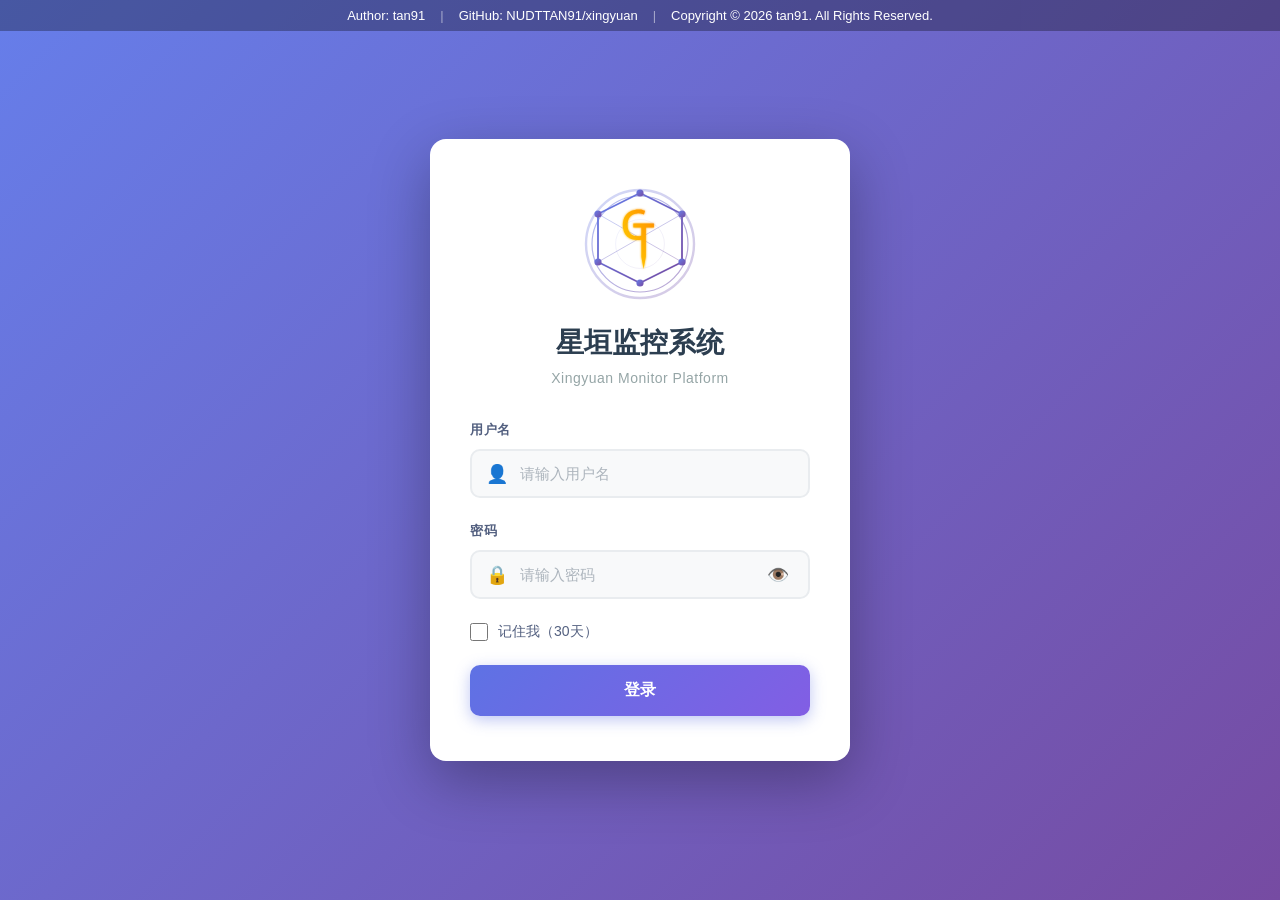
<file: static/index.html>
<!DOCTYPE html>
<!--
 * 星垣 - Linux服务器实时监控平台
 * Author: tan91
 * GitHub: https://github.com/NUDTTAN91
 * Blog: https://blog.csdn.net/ZXW_NUDT
 * Project: https://github.com/NUDTTAN91/xingyuan
-->
<html lang="zh-CN">
<head>
    <meta charset="UTF-8">
    <meta name="viewport" content="width=device-width, initial-scale=1.0">
    <meta name="author" content="tan91">
    <meta name="description" content="星垣 - Linux服务器实时监控平台">
    <title>星垣</title>
    <link rel="icon" type="image/svg+xml" href="/static/Xingyuan.svg">
    <link rel="stylesheet" href="/static/css/style.css">
    <script src="/static/js/auth.js"></script>
    <style>
        /* 导航标签样式 */
        .nav-tabs {
            display: flex;
            gap: 15px;
            margin-bottom: 25px;
            padding: 0 15px;
            justify-content: space-between;
            align-items: center;
        }

        .nav-tabs-left {
            display: flex;
            gap: 15px;
        }

        .nav-tab {
            padding: 10px 20px;
            background: #fff;
            border-radius: 8px;
            text-decoration: none;
            color: #525f7f;
            font-weight: 500;
            transition: all 0.3s ease;
            box-shadow: 0 2px 4px rgba(0, 0, 0, 0.05);
        }

        .nav-tab:hover {
            background: #5e72e4;
            color: #fff;
            box-shadow: 0 4px 8px rgba(94, 114, 228, 0.3);
        }

        .nav-tab.active {
            background: #5e72e4;
            color: #fff;
        }

        .logout-btn {
            padding: 10px 20px;
            background: #fff;
            border: 1px solid #e9ecef;
            border-radius: 8px;
            color: #f5365c;
            font-weight: 500;
            cursor: pointer;
            transition: all 0.3s ease;
            box-shadow: 0 2px 4px rgba(0, 0, 0, 0.05);
        }

        .logout-btn:hover {
            background: #f5365c;
            color: #fff;
            border-color: #f5365c;
            box-shadow: 0 4px 8px rgba(245, 54, 92, 0.3);
        }
    </style>
</head>
<body>
    <!-- 顶部信息栏 -->
    <div class="footer" style="margin-top: 0; margin-bottom: 20px; border-radius: 0;">
        <div class="footer-content">
            <div class="footer-item">
                最后更新: <span id="update-time">-</span>
            </div>
            <div class="footer-item">
                <span class="refresh-badge">● 自动刷新: 1秒</span>
            </div>
            <div class="footer-item">|</div>
            <div class="footer-item">
                Author: <a href="https://blog.csdn.net/ZXW_NUDT" target="_blank">tan91</a>
            </div>
            <div class="footer-item">|</div>
            <div class="footer-item">
                GitHub: <a href="https://github.com/NUDTTAN91/xingyuan" target="_blank">NUDTTAN91/xingyuan</a>
            </div>
            <div class="footer-item">|</div>
            <div class="footer-item">
                Copyright © 2026 tan91. All Rights Reserved.
            </div>
        </div>
    </div>

    <div class="container">
        <!-- 导航标签 -->
        <div class="nav-tabs">
            <div class="nav-tabs-left">
                <a href="/" class="nav-tab active">📊 系统监控</a>
                <a href="/static/docker-monitor.html" class="nav-tab">🐳 Docker监控</a>
                <a href="/static/history-chart.html" class="nav-tab">📈 历史图表</a>
                <a href="/static/remote-hosts.html" class="nav-tab">📡 其他主机数据</a>
            </div>
            <button class="logout-btn" onclick="logout()">🚪 登出</button>
        </div>

        <!-- 头部信息 -->
        <div class="header">
            <div class="logo">
                <div class="logo-icon"><img src="/static/Xingyuan.svg" alt="星垣" style="width: 60px; height: 60px;"></div>
                <div class="logo-text">
                    <h1>星垣</h1>
                    <p>Xingyuan Monitor Platform</p>
                </div>
            </div>
            <div class="header-stats">
                <div class="stat-item">
                    <div class="stat-label">主机名</div>
                    <div class="stat-value" id="hostname">-</div>
                </div>
                <div class="stat-item">
                    <div class="stat-label">系统版本</div>
                    <div class="stat-value" id="platform">-</div>
                </div>
                <div class="stat-item">
                    <div class="stat-label">运行时间</div>
                    <div class="stat-value" id="uptime">-</div>
                </div>
                <div class="stat-item">
                    <div class="stat-label">数据总量</div>
                    <div class="stat-value" id="db-records">-</div>
                </div>
                <div class="stat-item">
                    <div class="stat-label">数据库大小</div>
                    <div class="stat-value" id="db-size">-</div>
                </div>
                <div class="stat-item">
                    <div class="stat-label">连接状态</div>
                    <div class="stat-value">
                        <span id="connection-status" class="connection-status status-disconnected">● 连接中...</span>
                    </div>
                </div>
            </div>
        </div>

        <!-- 监控指标卡片 -->
        <div class="metrics-grid">
            <!-- CPU -->
            <div class="metric-card">
                <div class="metric-header">
                    <span class="metric-title">CPU使用率</span>
                    <div class="metric-icon cpu">🖥️</div>
                </div>
                <div class="metric-value" id="cpu-value">0.0%</div>
                <div class="metric-bar">
                    <div class="metric-bar-fill bar-cpu" id="cpu-bar" style="width: 0%"></div>
                </div>
                <div class="metric-detail">
                    <span id="cpu-cores">- 核心</span>
                    <span id="cpu-idle">-</span>
                </div>
            </div>

            <!-- 内存 -->
            <div class="metric-card">
                <div class="metric-header">
                    <span class="metric-title">内存使用率</span>
                    <div class="metric-icon memory">💾</div>
                </div>
                <div class="metric-value" id="mem-value">0.0%</div>
                <div class="metric-bar">
                    <div class="metric-bar-fill bar-memory" id="mem-bar" style="width: 0%"></div>
                </div>
                <div class="metric-detail">
                    <span id="mem-used">- / -</span>
                    <span id="mem-free">- 可用</span>
                </div>
            </div>

            <!-- 磁盘 -->
            <div class="metric-card">
                <div class="metric-header">
                    <span class="metric-title">磁盘使用率</span>
                    <div class="metric-icon disk">💿</div>
                </div>
                <div class="metric-value" id="disk-value">0.0%</div>
                <div class="metric-bar">
                    <div class="metric-bar-fill bar-disk" id="disk-bar" style="width: 0%"></div>
                </div>
                <div class="metric-detail">
                    <span id="disk-used">- / -</span>
                    <span id="disk-free">- 可用</span>
                </div>
                <div class="metric-detail" style="margin-top: 8px;">
                    <span id="disk-read">读: -</span>
                    <span id="disk-write">写: -</span>
                </div>
            </div>

            <!-- 网络 -->
            <div class="metric-card">
                <div class="metric-header">
                    <span class="metric-title">网络监控</span>
                    <div class="metric-icon network">🌐</div>
                </div>
                <div class="network-metrics">
                    <div class="network-box">
                        <div class="network-label">⬆️ 上行速度</div>
                        <div class="network-value" id="net-up">0 <span class="network-unit">KB/s</span></div>
                    </div>
                    <div class="network-box">
                        <div class="network-label">⬇️ 下行速度</div>
                        <div class="network-value" id="net-down">0 <span class="network-unit">KB/s</span></div>
                    </div>
                </div>
                <div class="metric-detail" style="margin-top: 12px; border-top: 1px solid #f0f0f0; padding-top: 10px;">
                    <span id="net-sent-total" style="color: #5e72e4; font-weight: 600;">↑ 上行流量: -</span>
                    <span id="net-recv-total" style="color: #2dce89; font-weight: 600;">↓ 下行流量: -</span>
                </div>
            </div>
        </div>

        <!-- 进程监控表格 -->
        <div class="content-section">
            <div class="section-header">
                <div>
                    <div class="section-title">进程监控 - TOP 10</div>
                    <div class="section-subtitle">按 CPU 使用率排序</div>
                </div>
            </div>
            <table class="process-table">
                <thead>
                    <tr>
                        <th>进程名称</th>
                        <th>PID</th>
                        <th>CPU 使用率</th>
                        <th>内存使用率</th>
                        <th>内存占用</th>
                        <th>运行状态</th>
                    </tr>
                </thead>
                <tbody id="process-table">
                    <tr>
                        <td colspan="6" style="text-align: center; color: #95a5a6;">正在加载数据...</td>
                    </tr>
                </tbody>
            </table>
        </div>

    </div>

    <!-- JavaScript -->
    <script src="/static/js/monitor.js?v=20251230v3"></script>
</body>
</html>
</file>
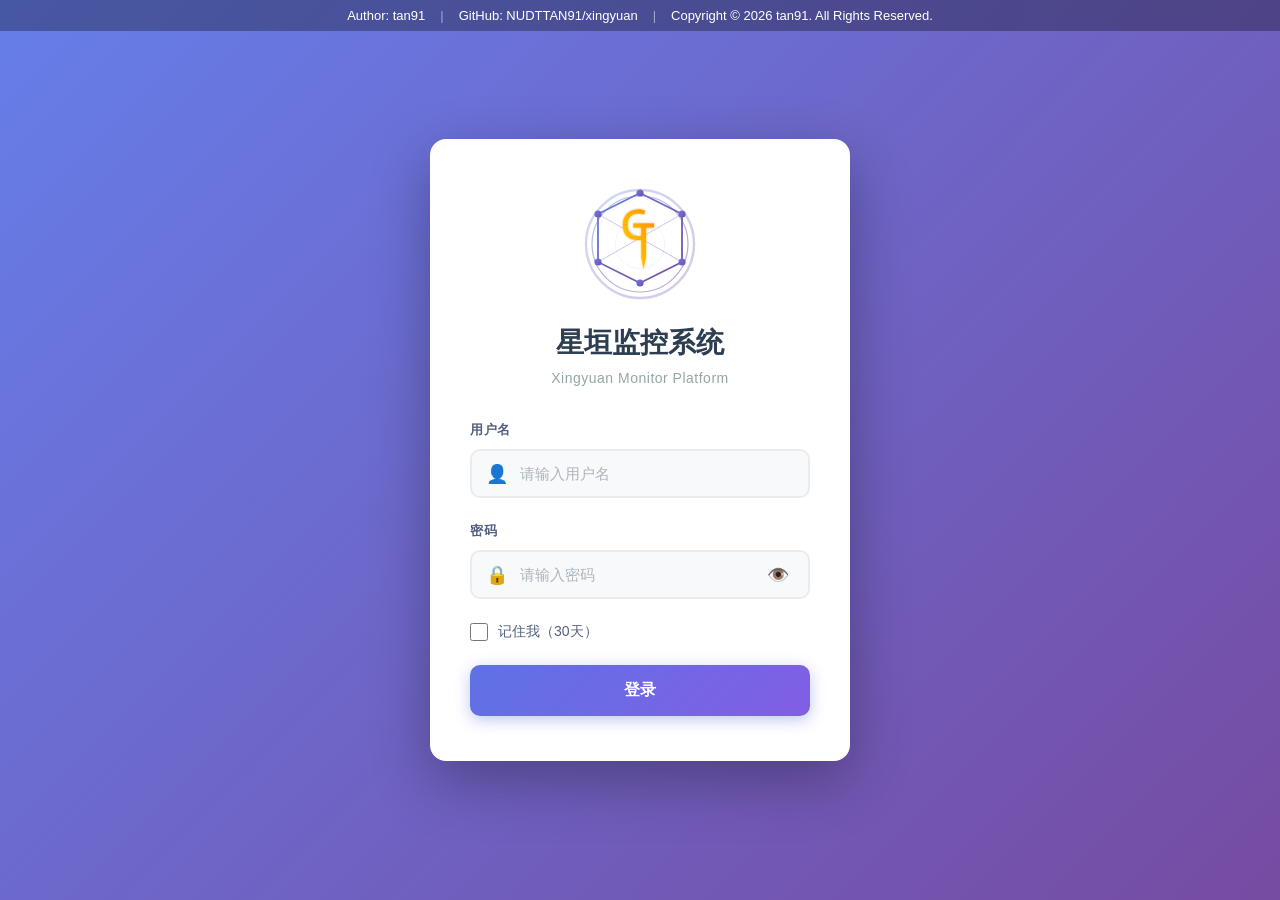
<file: static/docker-monitor.html>
<!DOCTYPE html>
<!--
 * 星垣 - Docker监控页面
 * Author: tan91
 * GitHub: https://github.com/NUDTTAN91
 * Blog: https://blog.csdn.net/ZXW_NUDT
 * Project: https://github.com/NUDTTAN91/xingyuan
-->
<html lang="zh-CN">
<head>
    <meta charset="UTF-8">
    <meta name="viewport" content="width=device-width, initial-scale=1.0">
    <meta name="author" content="tan91">
    <meta name="description" content="星垣 - Docker容器与镜像监控">
    <title>星垣 - Docker监控</title>
    <link rel="icon" type="image/svg+xml" href="/static/Xingyuan.svg">
    <link rel="stylesheet" href="/static/css/style.css?v=20251207v3">
    <link rel="stylesheet" href="/static/css/docker-monitor.css?v=20251207v3">
    <script src="/static/js/auth.js"></script>
    <style>
        /* 导航标签样式 */
        .nav-tabs {
            display: flex;
            gap: 15px;
            margin-bottom: 25px;
            padding: 0 15px;
            justify-content: space-between;
            align-items: center;
        }

        .nav-tabs-left {
            display: flex;
            gap: 15px;
        }

        .nav-tab {
            padding: 10px 20px;
            background: #fff;
            border-radius: 8px;
            text-decoration: none;
            color: #525f7f;
            font-weight: 500;
            transition: all 0.3s ease;
            box-shadow: 0 2px 4px rgba(0, 0, 0, 0.05);
        }

        .nav-tab:hover {
            background: #5e72e4;
            color: #fff;
            box-shadow: 0 4px 8px rgba(94, 114, 228, 0.3);
        }

        .nav-tab.active {
            background: #5e72e4;
            color: #fff;
        }

        .logout-btn {
            padding: 10px 20px;
            background: #fff;
            border: 1px solid #e9ecef;
            border-radius: 8px;
            color: #f5365c;
            font-weight: 500;
            cursor: pointer;
            transition: all 0.3s ease;
            box-shadow: 0 2px 4px rgba(0, 0, 0, 0.05);
        }

        .logout-btn:hover {
            background: #f5365c;
            color: #fff;
            border-color: #f5365c;
            box-shadow: 0 4px 8px rgba(245, 54, 92, 0.3);
        }
    </style>
</head>
<body>
    <!-- 顶部信息栏 -->
    <div class="footer" style="margin-top: 0; margin-bottom: 20px; border-radius: 0;">
        <div class="footer-content">
            <div class="footer-item">
                <span class="refresh-badge" id="auto-refresh-status">● 自动刷新: 1秒</span>
            </div>
            <div class="footer-item">|</div>
            <div class="footer-item">
                Author: <a href="https://blog.csdn.net/ZXW_NUDT" target="_blank">tan91</a>
            </div>
            <div class="footer-item">|</div>
            <div class="footer-item">
                GitHub: <a href="https://github.com/NUDTTAN91/xingyuan" target="_blank">NUDTTAN91/xingyuan</a>
            </div>
            <div class="footer-item">|</div>
            <div class="footer-item">
                Copyright © 2026 tan91. All Rights Reserved.
            </div>
        </div>
    </div>

    <div class="container">
        <!-- 导航标签 -->
        <div class="nav-tabs">
            <div class="nav-tabs-left">
                <a href="/" class="nav-tab">📊 系统监控</a>
                <a href="/static/docker-monitor.html" class="nav-tab active">🐳 Docker监控</a>
                <a href="/static/history-chart.html" class="nav-tab">📈 历史图表</a>
                <a href="/static/remote-hosts.html" class="nav-tab">📡 其他主机数据</a>
            </div>
            <button class="logout-btn" onclick="logout()">🚪 登出</button>
        </div>

        <!-- 头部信息 -->
        <div class="header">
            <div class="logo">
                <div class="logo-icon"><img src="/static/Xingyuan.svg" alt="星垣" style="width: 60px; height: 60px;"></div>
                <div class="logo-text">
                    <h1>星垣 - Docker监控</h1>
                    <p>Docker Container & Image Monitor</p>
                </div>
            </div>
            <div class="header-stats">
                <div class="stat-item">
                    <div class="stat-label">容器总数</div>
                    <div class="stat-value" id="container-count">-</div>
                </div>
                <div class="stat-item">
                    <div class="stat-label">运行中</div>
                    <div class="stat-value" id="running-count" style="color: #2dce89;">-</div>
                </div>
                <div class="stat-item">
                    <div class="stat-label">镜像总数</div>
                    <div class="stat-value" id="image-count">-</div>
                </div>
                <div class="stat-item">
                    <div class="stat-label">连接状态</div>
                    <div class="stat-value">
                        <span id="connection-status" class="connection-status status-disconnected">● 连接中...</span>
                    </div>
                </div>
            </div>
        </div>

        <!-- 控制栏 -->
        <div class="control-bar">
            <div class="control-left">
                <button class="refresh-btn" onclick="manualRefresh()">
                    <span>🔄</span>
                    <span>手动刷新</span>
                </button>
                <div class="auto-refresh-control">
                    <label class="auto-refresh-label">刷新间隔:</label>
                    <div class="refresh-input-group">
                        <input type="number" class="refresh-input" id="refresh-interval-input" value="1" min="0" step="1" onchange="updateRefreshIntervalFromInput()">
                        <select class="refresh-unit-select" id="refresh-unit" onchange="updateRefreshIntervalFromInput()">
                            <option value="1" selected>秒</option>
                            <option value="60">分钟</option>
                            <option value="3600">小时</option>
                        </select>
                    </div>
                    <div class="preset-buttons">
                        <button class="preset-btn" onclick="setRefreshInterval(5, 1)">5秒</button>
                        <button class="preset-btn" onclick="setRefreshInterval(10, 1)">10秒</button>
                        <button class="preset-btn" onclick="setRefreshInterval(30, 1)">30秒</button>
                        <button class="preset-btn" onclick="setRefreshInterval(1, 60)">1分钟</button>
                        <button class="preset-btn" onclick="setRefreshInterval(5, 60)">5分钟</button>
                        <button class="preset-btn" onclick="setRefreshInterval(0, 1)">关闭</button>
                    </div>
                </div>
            </div>
            <div class="update-time">
                最后更新: <span id="update-time">-</span>
            </div>
        </div>

        <!-- Docker容器列表 -->
        <div class="table-wrapper">
            <div class="table-header">
                <div class="table-title">
                    📦 Docker监控
                </div>
                <div class="view-switch">
                    <button class="switch-btn active" onclick="switchView('container')">容器列表</button>
                    <button class="switch-btn" onclick="switchView('image')">镜像列表</button>
                </div>
            </div>
            
            <!-- 容器列表视图 -->
            <div id="container-view" class="table-view active">
                <div style="margin-bottom: 15px; color: #8898aa; font-size: 14px;">
                    当前显示: <span id="container-list-count">0</span> 个容器
                </div>
                <table class="docker-table container-table">
                    <thead>
                        <tr>
                            <th>容器ID</th>
                            <th>镜像</th>
                            <th>容器名称</th>
                            <th>状态</th>
                            <th>端口映射</th>
                            <th>创建时间</th>
                            <th>操作</th>
                        </tr>
                    </thead>
                    <tbody id="container-table">
                        <tr>
                            <td colspan="7" style="text-align: center; color: #95a5a6;">正在加载数据...</td>
                        </tr>
                    </tbody>
                </table>
            </div>

            <!-- 镜像列表视图 -->
            <div id="image-view" class="table-view">
                <div style="margin-bottom: 15px; color: #8898aa; font-size: 14px;">
                    当前显示: <span id="image-list-count">0</span> 个镜像
                </div>
                <table class="docker-table image-table">
                    <thead>
                        <tr>
                            <th>仓库名称</th>
                            <th>标签</th>
                            <th>镜像ID</th>
                            <th>大小</th>
                            <th>创建时间</th>
                        </tr>
                    </thead>
                    <tbody id="image-table">
                        <tr>
                            <td colspan="5" style="text-align: center; color: #95a5a6;">正在加载数据...</td>
                        </tr>
                    </tbody>
                </table>
            </div>
        </div>
    </div>

    <!-- Docker监控脚本 -->
    <script src="/static/js/docker-monitor.js?v=20251207v3"></script>
</body>
</html>
</file>
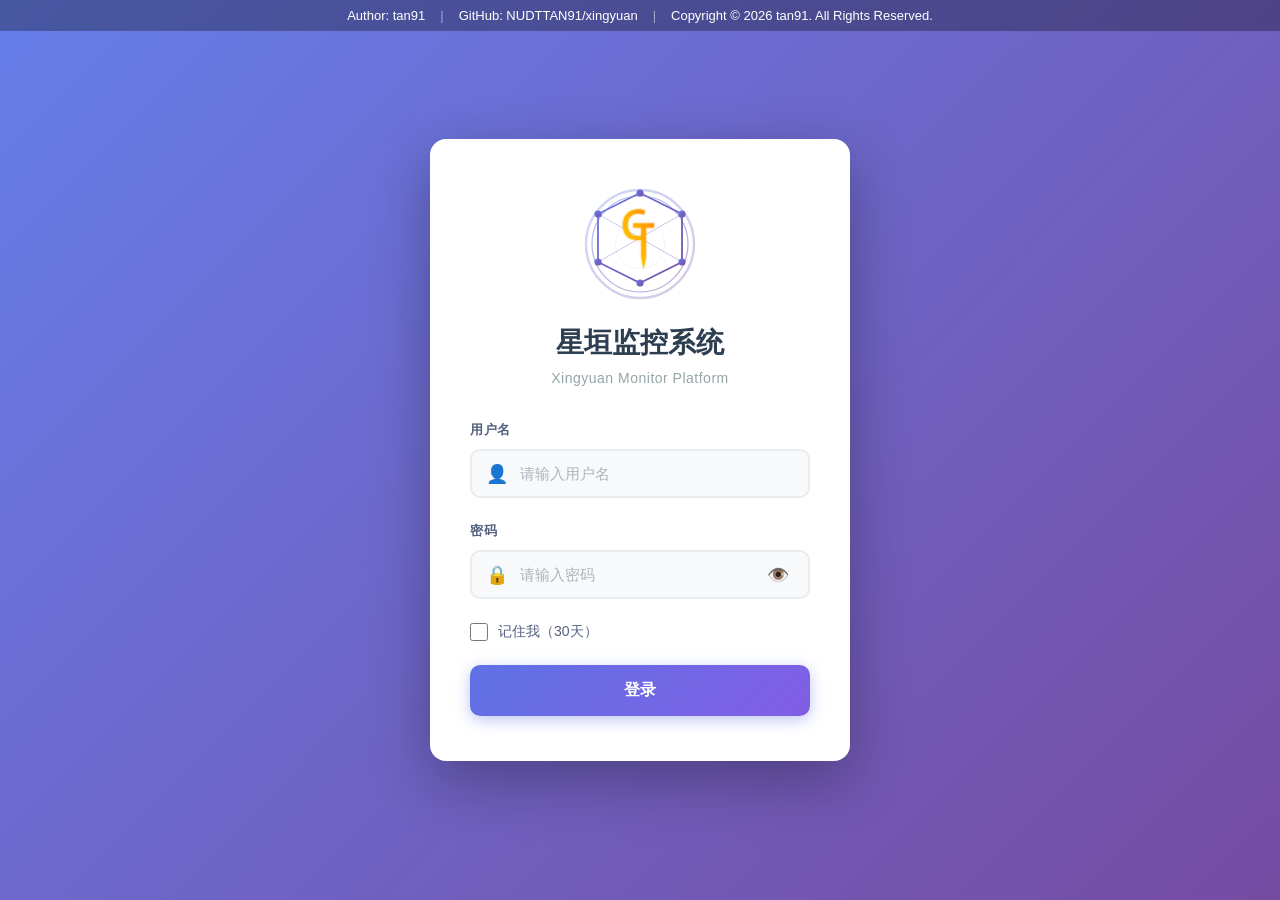
<file: static/history-chart.html>
<!DOCTYPE html>
<!--
 * 星垣 - 历史数据图表
 * Author: tan91
 * GitHub: https://github.com/NUDTTAN91
 * Blog: https://blog.csdn.net/ZXW_NUDT
 * Project: https://github.com/NUDTTAN91/xingyuan
-->
<html lang="zh-CN">
<head>
    <meta charset="UTF-8">
    <meta name="viewport" content="width=device-width, initial-scale=1.0">
    <meta name="author" content="tan91">
    <meta name="description" content="星垣 - 历史数据图表">
    <title>历史数据图表 - 星垣</title>
    <link rel="icon" type="image/svg+xml" href="/static/Xingyuan.svg">
    <link rel="stylesheet" href="/static/css/style.css">
    <link rel="stylesheet" href="/static/css/history-chart.css">
    <script src="/static/js/auth.js"></script>
    <style>
        /* 导航标签样式 */
        .nav-tabs {
            display: flex;
            gap: 15px;
            margin-bottom: 25px;
            padding: 0 15px;
            justify-content: space-between;
            align-items: center;
        }

        .nav-tabs-left {
            display: flex;
            gap: 15px;
        }

        .nav-tab {
            padding: 10px 20px;
            background: #fff;
            border-radius: 8px;
            text-decoration: none;
            color: #525f7f;
            font-weight: 500;
            transition: all 0.3s ease;
            box-shadow: 0 2px 4px rgba(0, 0, 0, 0.05);
        }

        .nav-tab:hover {
            background: #5e72e4;
            color: #fff;
            box-shadow: 0 4px 8px rgba(94, 114, 228, 0.3);
        }

        .nav-tab.active {
            background: #5e72e4;
            color: #fff;
        }

        .logout-btn {
            padding: 10px 20px;
            background: #fff;
            border: 1px solid #e9ecef;
            border-radius: 8px;
            color: #f5365c;
            font-weight: 500;
            cursor: pointer;
            transition: all 0.3s ease;
            box-shadow: 0 2px 4px rgba(0, 0, 0, 0.05);
        }

        .logout-btn:hover {
            background: #f5365c;
            color: #fff;
            border-color: #f5365c;
            box-shadow: 0 4px 8px rgba(245, 54, 92, 0.3);
        }
    </style>
</head>
<body>
    <!-- 顶部信息栏 -->
    <div class="footer" style="margin-top: 0; margin-bottom: 20px; border-radius: 0;">
        <div class="footer-content">
            <div class="footer-item">
                Author: <a href="https://blog.csdn.net/ZXW_NUDT" target="_blank">tan91</a>
            </div>
            <div class="footer-item">|</div>
            <div class="footer-item">
                GitHub: <a href="https://github.com/NUDTTAN91/xingyuan" target="_blank">NUDTTAN91/xingyuan</a>
            </div>
            <div class="footer-item">|</div>
            <div class="footer-item">
                Copyright © 2026 tan91. All Rights Reserved.
            </div>
        </div>
    </div>

    <div class="container">
        <!-- 导航标签 -->
        <div class="nav-tabs">
            <div class="nav-tabs-left">
                <a href="/" class="nav-tab">📊 系统监控</a>
                <a href="/static/docker-monitor.html" class="nav-tab">🐳 Docker监控</a>
                <a href="/static/history-chart.html" class="nav-tab active">📈 历史图表</a>
                <a href="/static/remote-hosts.html" class="nav-tab">📡 其他主机数据</a>
            </div>
            <button class="logout-btn" onclick="logout()">🚪 登出</button>
        </div>

        <!-- 头部信息 -->
        <div class="header">
            <div class="logo">
                <div class="logo-icon"><img src="/static/Xingyuan.svg" alt="星垣" style="width: 60px; height: 60px;"></div>
                <div class="logo-text">
                    <h1>星垣 - 历史数据图表</h1>
                    <p>Historical Data Chart</p>
                </div>
            </div>
            <div class="header-stats">
                <div class="stat-item">
                    <div class="stat-label">数据源</div>
                    <div class="stat-value">SQLite</div>
                </div>
                <div class="stat-item">
                    <div class="stat-label">采集频率</div>
                    <div class="stat-value">1秒</div>
                </div>
                <div class="stat-item">
                    <div class="stat-label">监控指标</div>
                    <div class="stat-value">CPU · 内存 · 磁盘 · 网络</div>
                </div>
            </div>
        </div>

        <!-- CPU使用率图表 -->
        <div id="cpu-chart-section" class="chart-section">
            <div class="chart-header">
                <div>
                    <div class="chart-title">💻 CPU使用率趋势图</div>
                    <div class="chart-subtitle">实时监控CPU使用率变化趋势（每秒自动更新）</div>
                </div>
            </div>
            
            <!-- CPU时间选择控制面板 -->
            <div class="time-control">
                <div class="control-row">
                    <span class="control-label">时间范围</span>
                    <input type="datetime-local" class="time-input" id="cpu-start-time">
                    <span style="color: #8898aa;">至</span>
                    <input type="datetime-local" class="time-input" id="cpu-end-time">
                    <button class="query-btn" onclick="cpuManualQuery()">查询</button>
                </div>
                <div class="control-row">
                    <span class="control-label">快捷选择</span>
                    <div class="quick-time-btns">
                        <button class="quick-time-btn active" onclick="cpuSelectQuickTime(1)">1分钟</button>
                        <button class="quick-time-btn" onclick="cpuSelectQuickTime(5)">5分钟</button>
                        <button class="quick-time-btn" onclick="cpuSelectQuickTime(15)">15分钟</button>
                        <button class="quick-time-btn" onclick="cpuSelectQuickTime(30)">30分钟</button>
                        <button class="quick-time-btn" onclick="cpuSelectQuickTime(60)">1小时</button>
                        <button class="quick-time-btn" onclick="cpuSelectQuickTime(180)">3小时</button>
                        <button class="quick-time-btn" onclick="cpuSelectQuickTime(360)">6小时</button>
                        <button class="quick-time-btn" onclick="cpuSelectQuickTime(1440)">24小时</button>
                    </div>
                </div>
            </div>

            <!-- 加载提示 -->
            <div id="cpu-loading" class="loading">正在加载数据...</div>

            <!-- 错误提示 -->
            <div id="cpu-error" class="error-msg" style="display: none;"></div>

            <!-- CPU图表容器 -->
            <div id="cpu-chart-container" style="display: none;">
                <div class="chart-container">
                    <canvas id="cpu-chart"></canvas>
                </div>
                <div class="chart-info">
                    <span>数据总量: <strong id="cpu-data-count">-</strong></span>
                    <span style="margin-left: 20px;">最后更新: <strong id="cpu-update-time">-</strong></span>
                </div>
            </div>
        </div>

        <!-- 内存使用率图表 -->
        <div id="memory-chart-section" class="chart-section">
            <div class="chart-header">
                <div>
                    <div class="chart-title">🧠 内存使用率趋势图</div>
                    <div class="chart-subtitle">实时监控内存使用率变化趋势（每秒自动更新）</div>
                </div>
            </div>
            
            <!-- 内存时间选择控制面板 -->
            <div class="time-control">
                <div class="control-row">
                    <span class="control-label">时间范围</span>
                    <input type="datetime-local" class="time-input" id="memory-start-time">
                    <span style="color: #8898aa;">至</span>
                    <input type="datetime-local" class="time-input" id="memory-end-time">
                    <button class="query-btn" onclick="memoryManualQuery()">查询</button>
                </div>
                <div class="control-row">
                    <span class="control-label">快捷选择</span>
                    <div class="quick-time-btns">
                        <button class="quick-time-btn active" onclick="memorySelectQuickTime(1)">1分钟</button>
                        <button class="quick-time-btn" onclick="memorySelectQuickTime(5)">5分钟</button>
                        <button class="quick-time-btn" onclick="memorySelectQuickTime(15)">15分钟</button>
                        <button class="quick-time-btn" onclick="memorySelectQuickTime(30)">30分钟</button>
                        <button class="quick-time-btn" onclick="memorySelectQuickTime(60)">1小时</button>
                        <button class="quick-time-btn" onclick="memorySelectQuickTime(180)">3小时</button>
                        <button class="quick-time-btn" onclick="memorySelectQuickTime(360)">6小时</button>
                        <button class="quick-time-btn" onclick="memorySelectQuickTime(1440)">24小时</button>
                    </div>
                </div>
            </div>

            <!-- 加载提示 -->
            <div id="memory-loading" class="loading">正在加载数据...</div>

            <!-- 错误提示 -->
            <div id="memory-error" class="error-msg" style="display: none;"></div>

            <!-- 内存图表容器 -->
            <div id="memory-chart-container" style="display: none;">
                <div class="chart-container">
                    <canvas id="memory-chart"></canvas>
                </div>
                <div class="chart-info">
                    <span>数据总量: <strong id="memory-data-count">-</strong></span>
                    <span style="margin-left: 20px;">最后更新: <strong id="memory-update-time">-</strong></span>
                </div>
            </div>
        </div>

        <!-- 磁盘使用率图表 -->
        <div id="disk-chart-section" class="chart-section">
            <div class="chart-header">
                <div>
                    <div class="chart-title">💾 磁盘使用率趋势图</div>
                    <div class="chart-subtitle">实时监控磁盘使用率变化趋势（每秒自动更新）</div>
                </div>
            </div>
            
            <!-- 磁盘时间选择控制面板 -->
            <div class="time-control">
                <div class="control-row">
                    <span class="control-label">时间范围</span>
                    <input type="datetime-local" class="time-input" id="disk-start-time">
                    <span style="color: #8898aa;">至</span>
                    <input type="datetime-local" class="time-input" id="disk-end-time">
                    <button class="query-btn" onclick="diskManualQuery()">查询</button>
                </div>
                <div class="control-row">
                    <span class="control-label">快捷选择</span>
                    <div class="quick-time-btns">
                        <button class="quick-time-btn active" onclick="diskSelectQuickTime(1)">1分钟</button>
                        <button class="quick-time-btn" onclick="diskSelectQuickTime(5)">5分钟</button>
                        <button class="quick-time-btn" onclick="diskSelectQuickTime(15)">15分钟</button>
                        <button class="quick-time-btn" onclick="diskSelectQuickTime(30)">30分钟</button>
                        <button class="quick-time-btn" onclick="diskSelectQuickTime(60)">1小时</button>
                        <button class="quick-time-btn" onclick="diskSelectQuickTime(180)">3小时</button>
                        <button class="quick-time-btn" onclick="diskSelectQuickTime(360)">6小时</button>
                        <button class="quick-time-btn" onclick="diskSelectQuickTime(1440)">24小时</button>
                    </div>
                </div>
            </div>

            <!-- 加载提示 -->
            <div id="disk-loading" class="loading">正在加载数据...</div>

            <!-- 错误提示 -->
            <div id="disk-error" class="error-msg" style="display: none;"></div>

            <!-- 磁盘图表容器 -->
            <div id="disk-chart-container" style="display: none;">
                <div class="chart-container">
                    <canvas id="disk-chart"></canvas>
                </div>
                <div class="chart-info">
                    <span>数据总量: <strong id="disk-data-count">-</strong></span>
                    <span style="margin-left: 20px;">最后更新: <strong id="disk-update-time">-</strong></span>
                </div>
            </div>
        </div>

        <!-- 网络监控图表 -->
        <div id="network-chart-section" class="chart-section">
            <div class="chart-header">
                <div>
                    <div class="chart-title">🌐 网络监控趋势图</div>
                    <div class="chart-subtitle">实时监控上下行速度变化趋势（每秒自动更新）</div>
                </div>
            </div>
            
            <!-- 网络时间选择控制面板 -->
            <div class="time-control">
                <div class="control-row">
                    <span class="control-label">时间范围</span>
                    <input type="datetime-local" class="time-input" id="network-start-time">
                    <span style="color: #8898aa;">至</span>
                    <input type="datetime-local" class="time-input" id="network-end-time">
                    <button class="query-btn" onclick="networkManualQuery()">查询</button>
                </div>
                <div class="control-row">
                    <span class="control-label">快捷选择</span>
                    <div class="quick-time-btns">
                        <button class="quick-time-btn active" onclick="networkSelectQuickTime(1)">1分钟</button>
                        <button class="quick-time-btn" onclick="networkSelectQuickTime(5)">5分钟</button>
                        <button class="quick-time-btn" onclick="networkSelectQuickTime(15)">15分钟</button>
                        <button class="quick-time-btn" onclick="networkSelectQuickTime(30)">30分钟</button>
                        <button class="quick-time-btn" onclick="networkSelectQuickTime(60)">1小时</button>
                        <button class="quick-time-btn" onclick="networkSelectQuickTime(180)">3小时</button>
                        <button class="quick-time-btn" onclick="networkSelectQuickTime(360)">6小时</button>
                        <button class="quick-time-btn" onclick="networkSelectQuickTime(1440)">24小时</button>
                    </div>
                </div>
            </div>

            <!-- 加载提示 -->
            <div id="network-loading" class="loading">正在加载数据...</div>

            <!-- 错误提示 -->
            <div id="network-error" class="error-msg" style="display: none;"></div>

            <!-- 网络图表容器 -->
            <div id="network-chart-container" style="display: none;">
                <div class="chart-container">
                    <canvas id="network-chart"></canvas>
                </div>
                <div class="chart-info">
                    <span>数据总量: <strong id="network-data-count">-</strong></span>
                    <span style="margin-left: 20px;">最后更新: <strong id="network-update-time">-</strong></span>
                </div>
            </div>
        </div>

    </div>

    <!-- Chart.js 库 -->
    <script src="/static/js/chart.umd.min.js"></script>
    <!-- 历史图表脚本 -->
    <script src="/static/js/history-chart-v4.js?t=20251207v8"></script>
</body>
</html>
</file>
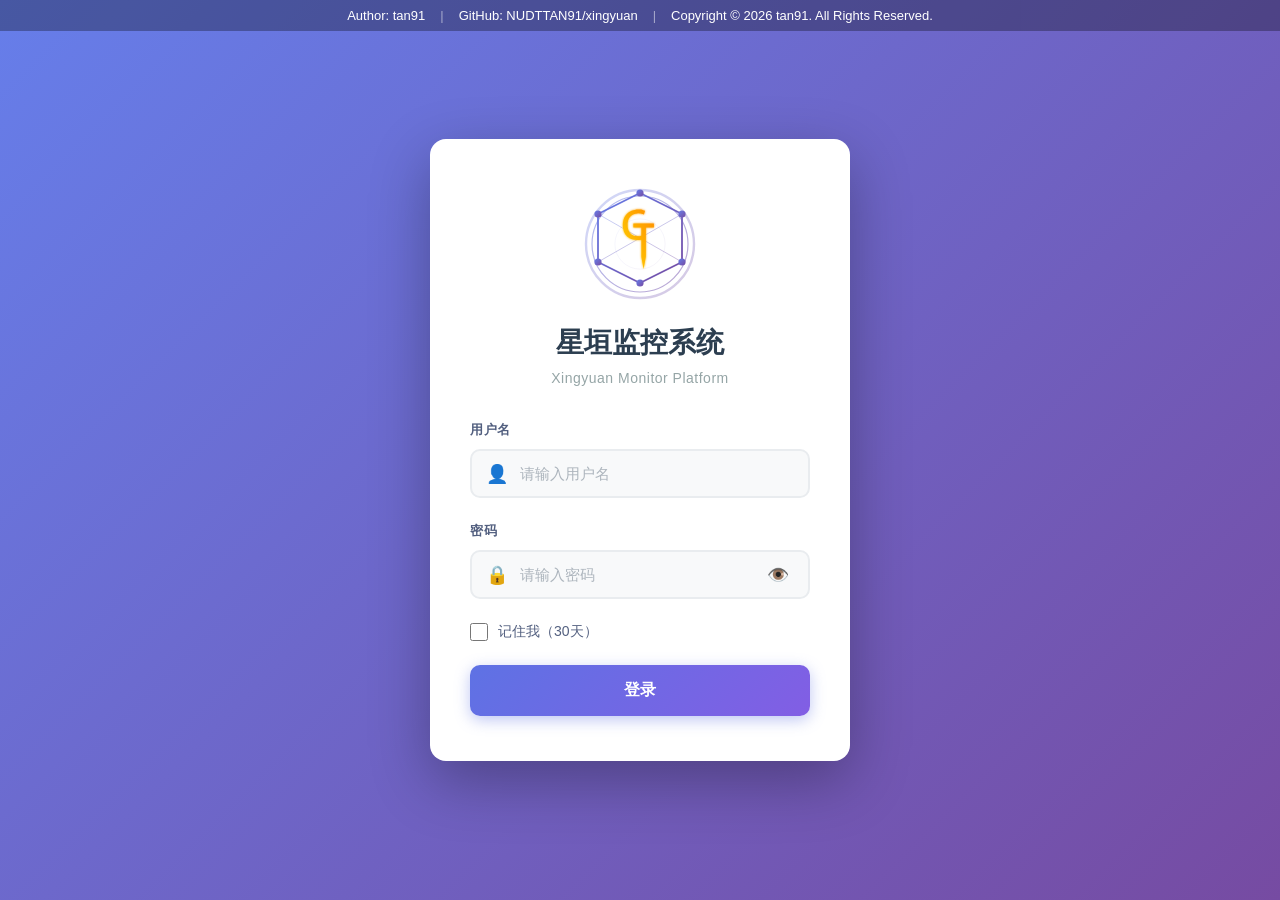
<file: static/login.html>
<!DOCTYPE html>
<!--
 * 星垣 - 登录页面
 * Author: tan91
 * GitHub: https://github.com/NUDTTAN91
 * Blog: https://blog.csdn.net/ZXW_NUDT
 * Project: https://github.com/NUDTTAN91/xingyuan
-->
<html lang="zh-CN">
<head>
    <meta charset="UTF-8">
    <meta name="viewport" content="width=device-width, initial-scale=1.0">
    <meta name="author" content="tan91">
    <meta name="description" content="星垣 - 登录">
    <title>星垣 - 登录</title>
    <link rel="icon" type="image/svg+xml" href="/static/Xingyuan.svg">
    <style>
        * {
            margin: 0;
            padding: 0;
            box-sizing: border-box;
        }

        body {
            font-family: -apple-system, BlinkMacSystemFont, 'Segoe UI', Roboto, 'PingFang SC', 'Microsoft YaHei', sans-serif;
            background: linear-gradient(135deg, #667eea 0%, #764ba2 100%);
            min-height: 100vh;
            display: flex;
            align-items: center;
            justify-content: center;
            padding: 20px;
        }

        .login-container {
            width: 100%;
            max-width: 420px;
        }

        .login-card {
            background: #fff;
            border-radius: 16px;
            padding: 45px 40px;
            box-shadow: 0 20px 60px rgba(0, 0, 0, 0.3);
            animation: slideUp 0.6s ease;
        }

        @keyframes slideUp {
            from {
                opacity: 0;
                transform: translateY(30px);
            }
            to {
                opacity: 1;
                transform: translateY(0);
            }
        }

        .login-header {
            text-align: center;
            margin-bottom: 35px;
        }

        .logo-wrapper {
            display: inline-flex;
            align-items: center;
            justify-content: center;
            width: 120px;
            height: 120px;
            background: transparent;
            border-radius: 16px;
            margin-bottom: 20px;
        }

        .logo-icon {
            font-size: 32px;
        }

        .login-title {
            font-size: 28px;
            color: #2c3e50;
            font-weight: 700;
            margin-bottom: 8px;
        }

        .login-subtitle {
            font-size: 14px;
            color: #95a5a6;
            letter-spacing: 0.5px;
        }

        .form-group {
            margin-bottom: 24px;
        }

        .form-label {
            display: block;
            font-size: 13px;
            color: #525f7f;
            font-weight: 600;
            margin-bottom: 10px;
            text-transform: uppercase;
            letter-spacing: 0.5px;
        }

        .input-wrapper {
            position: relative;
        }

        .input-icon {
            position: absolute;
            left: 16px;
            top: 50%;
            transform: translateY(-50%);
            font-size: 18px;
            color: #8898aa;
        }

        .form-input {
            width: 100%;
            padding: 14px 16px 14px 48px;
            border: 2px solid #e9ecef;
            border-radius: 10px;
            font-size: 15px;
            color: #2c3e50;
            transition: all 0.3s ease;
            background: #f8f9fa;
        }

        .form-input:focus {
            outline: none;
            border-color: #5e72e4;
            background: #fff;
            box-shadow: 0 0 0 4px rgba(94, 114, 228, 0.1);
        }

        .form-input::placeholder {
            color: #adb5bd;
        }

        .password-wrapper {
            position: relative;
        }

        .password-toggle {
            position: absolute;
            right: 16px;
            top: 50%;
            transform: translateY(-50%);
            background: none;
            border: none;
            color: #8898aa;
            cursor: pointer;
            font-size: 18px;
            padding: 5px;
            transition: color 0.3s ease;
        }

        .password-toggle:hover {
            color: #5e72e4;
        }

        .remember-wrapper {
            display: flex;
            align-items: center;
            margin-bottom: 24px;
        }

        .remember-checkbox {
            width: 18px;
            height: 18px;
            margin-right: 10px;
            cursor: pointer;
            accent-color: #5e72e4;
        }

        .remember-label {
            font-size: 14px;
            color: #525f7f;
            cursor: pointer;
            user-select: none;
        }

        .login-button {
            width: 100%;
            padding: 15px;
            background: linear-gradient(135deg, #5e72e4 0%, #825ee4 100%);
            color: #fff;
            border: none;
            border-radius: 10px;
            font-size: 16px;
            font-weight: 600;
            cursor: pointer;
            transition: all 0.3s ease;
            box-shadow: 0 4px 15px rgba(94, 114, 228, 0.4);
            position: relative;
            overflow: hidden;
        }

        .login-button:hover {
            transform: translateY(-2px);
            box-shadow: 0 6px 20px rgba(94, 114, 228, 0.5);
        }

        .login-button:active {
            transform: translateY(0);
        }

        .login-button:disabled {
            opacity: 0.6;
            cursor: not-allowed;
            transform: none;
        }

        .login-button .spinner {
            display: none;
            width: 18px;
            height: 18px;
            border: 2px solid #fff;
            border-top-color: transparent;
            border-radius: 50%;
            animation: spin 0.8s linear infinite;
            margin-right: 10px;
            vertical-align: middle;
        }

        @keyframes spin {
            to { transform: rotate(360deg); }
        }

        .login-button.loading .spinner {
            display: inline-block;
        }

        .error-message {
            display: none;
            padding: 12px 16px;
            background: #fff5f5;
            border: 1px solid #fc8181;
            border-radius: 8px;
            color: #c53030;
            font-size: 14px;
            margin-bottom: 20px;
            animation: shake 0.5s ease;
        }

        .error-message.show {
            display: block;
        }

        @keyframes shake {
            0%, 100% { transform: translateX(0); }
            10%, 30%, 50%, 70%, 90% { transform: translateX(-5px); }
            20%, 40%, 60%, 80% { transform: translateX(5px); }
        }

        .footer {
            text-align: center;
            margin-top: 25px;
            padding-top: 25px;
            border-top: 1px solid #e9ecef;
        }

        .footer-text {
            font-size: 13px;
            color: #95a5a6;
        }

        .footer-link {
            color: #5e72e4;
            text-decoration: none;
            font-weight: 500;
            transition: color 0.3s ease;
        }

        .footer-link:hover {
            color: #825ee4;
        }

        /* 响应式设计 */
        @media (max-width: 480px) {
            .login-card {
                padding: 35px 25px;
            }

            .login-title {
                font-size: 24px;
            }

            .form-input {
                padding: 12px 14px 12px 44px;
            }
        }
        /* 顶部信息栏 */
        .top-bar {
            position: fixed;
            top: 0;
            left: 0;
            right: 0;
            background: rgba(0, 0, 0, 0.3);
            color: #fff;
            padding: 8px 20px;
            font-size: 13px;
            display: flex;
            justify-content: center;
            align-items: center;
            gap: 15px;
            flex-wrap: wrap;
            z-index: 1000;
        }
        .top-bar a {
            color: #fff;
            text-decoration: none;
            font-weight: 500;
        }
        .top-bar a:hover {
            text-decoration: underline;
        }
        .top-bar-divider {
            opacity: 0.5;
        }
    </style>
</head>
<body>
    <!-- 顶部信息栏 -->
    <div class="top-bar">
        <span>Author: <a href="https://blog.csdn.net/ZXW_NUDT" target="_blank">tan91</a></span>
        <span class="top-bar-divider">|</span>
        <span>GitHub: <a href="https://github.com/NUDTTAN91/xingyuan" target="_blank">NUDTTAN91/xingyuan</a></span>
        <span class="top-bar-divider">|</span>
        <span>Copyright © 2026 tan91. All Rights Reserved.</span>
    </div>

    <div class="login-container">
        <div class="login-card">
            <!-- 头部 -->
            <div class="login-header">
                <div class="logo-wrapper">
                    <img src="/static/Xingyuan.svg" alt="星垣" style="width: 120px; height: 120px;">
                </div>
                <h1 class="login-title">星垣监控系统</h1>
                <p class="login-subtitle">Xingyuan Monitor Platform</p>
            </div>

            <!-- 错误提示 -->
            <div class="error-message" id="error-message">
                <span id="error-text">用户名或密码错误</span>
            </div>

            <!-- 登录表单 -->
            <form id="login-form" onsubmit="handleLogin(event)">
                <!-- 用户名 -->
                <div class="form-group">
                    <label class="form-label" for="username">用户名</label>
                    <div class="input-wrapper">
                        <span class="input-icon">👤</span>
                        <input 
                            type="text" 
                            id="username" 
                            name="username" 
                            class="form-input" 
                            placeholder="请输入用户名"
                            autocomplete="username"
                            required
                        >
                    </div>
                </div>

                <!-- 密码 -->
                <div class="form-group">
                    <label class="form-label" for="password">密码</label>
                    <div class="input-wrapper password-wrapper">
                        <span class="input-icon">🔒</span>
                        <input 
                            type="password" 
                            id="password" 
                            name="password" 
                            class="form-input" 
                            placeholder="请输入密码"
                            autocomplete="current-password"
                            required
                        >
                        <button type="button" class="password-toggle" onclick="togglePassword()">
                            <span id="password-icon">👁️</span>
                        </button>
                    </div>
                </div>

                <!-- 记住我 -->
                <div class="remember-wrapper">
                    <input 
                        type="checkbox" 
                        id="remember" 
                        name="remember" 
                        class="remember-checkbox"
                    >
                    <label for="remember" class="remember-label">记住我（30天）</label>
                </div>

                <!-- 登录按钮 -->
                <button type="submit" class="login-button" id="login-btn">
                    <span class="spinner"></span>
                    <span id="btn-text">登录</span>
                </button>
            </form>
        </div>
    </div>

    <script>
        // 切换密码显示/隐藏
        function togglePassword() {
            const passwordInput = document.getElementById('password');
            const passwordIcon = document.getElementById('password-icon');
            
            if (passwordInput.type === 'password') {
                passwordInput.type = 'text';
                passwordIcon.textContent = '🙈';
            } else {
                passwordInput.type = 'password';
                passwordIcon.textContent = '👁️';
            }
        }

        // 显示错误信息
        function showError(message) {
            const errorDiv = document.getElementById('error-message');
            const errorText = document.getElementById('error-text');
            errorText.textContent = message;
            errorDiv.classList.add('show');
            
            // 3秒后自动隐藏
            setTimeout(() => {
                errorDiv.classList.remove('show');
            }, 3000);
        }

        // 处理登录
        async function handleLogin(event) {
            event.preventDefault();
            
            const loginBtn = document.getElementById('login-btn');
            const btnText = document.getElementById('btn-text');
            const username = document.getElementById('username').value;
            const password = document.getElementById('password').value;
            const remember = document.getElementById('remember').checked;
            
            // 禁用按钮，显示加载状态
            loginBtn.disabled = true;
            loginBtn.classList.add('loading');
            btnText.textContent = '登录中...';
            
            try {
                // 调用登录 API
                const response = await fetch('/api/login', {
                    method: 'POST',
                    headers: {
                        'Content-Type': 'application/json'
                    },
                    body: JSON.stringify({
                        username: username,
                        password: password,
                        remember: remember
                    })
                });
                
                const data = await response.json();
                
                if (response.ok && data.success) {
                    // 登录成功
                    // 存储 Access Token
                    localStorage.setItem('access_token', data.access_token);
                    
                    // 如果有 Refresh Token，也存储（可选）
                    if (data.refresh_token) {
                        localStorage.setItem('refresh_token', data.refresh_token);
                    }
                    
                    // 跳转到首页
                    window.location.href = '/';
                } else {
                    // 登录失败
                    showError(data.message || '登录失败，请检查用户名和密码');
                    
                    // 恢复按钮状态
                    loginBtn.disabled = false;
                    loginBtn.classList.remove('loading');
                    btnText.textContent = '登录';
                }
            } catch (error) {
                console.error('登录请求失败:', error);
                showError('网络连接失败，请稍后重试');
                
                // 恢复按钮状态
                loginBtn.disabled = false;
                loginBtn.classList.remove('loading');
                btnText.textContent = '登录';
            }
        }

        // 页面加载时检查是否已登录或有自动登录信息
        window.addEventListener('load', function() {
            // 检查 URL 查询参数中是否有自动登录信息
            const urlParams = new URLSearchParams(window.location.search);
            const autoUsername = urlParams.get('auto_username');
            const autoPassword = urlParams.get('auto_password');
            const autoLogin = urlParams.get('auto_login');
            
            if (autoLogin === 'true' && autoUsername && autoPassword) {
                console.log('检测到自动登录参数，正在登录...');
                
                // 填充表单
                document.getElementById('username').value = decodeURIComponent(autoUsername);
                document.getElementById('password').value = decodeURIComponent(autoPassword);
                
                // 延迟提交，确保页面完全加载
                setTimeout(() => {
                    document.getElementById('login-form').dispatchEvent(new Event('submit'));
                }, 500);
                
                // 清除 URL 参数，避免重复登录
                window.history.replaceState({}, document.title, window.location.pathname);
                return;
            }
            
            // 检查 URL hash 中是否有 token
            const hash = window.location.hash;
            if (hash && hash.startsWith('#token=')) {
                const token = hash.substring(7);
                if (token) {
                    localStorage.setItem('access_token', token);
                    window.location.href = '/';
                    return;
                }
            }
            
            // 检查是否已有 Token
            const token = localStorage.getItem('access_token');
            if (token) {
                // 验证 Token 是否有效
                fetch('/api/verify', {
                    headers: {
                        'Authorization': 'Bearer ' + token
                    }
                })
                .then(response => {
                    if (response.ok) {
                        // Token 有效，直接跳转首页
                        window.location.href = '/';
                    }
                })
                .catch(err => {
                    console.log('Token 验证失败:', err);
                });
            }
            
            // 检查 localStorage 中是否有自动登录信息
            const currentHost = window.location.hostname;
            const currentPort = window.location.port || '80';
            const authKey = `remote_auth_${currentHost}_${currentPort}`;
            const authDataStr = localStorage.getItem(authKey);
            
            if (authDataStr) {
                try {
                    const authData = JSON.parse(authDataStr);
                    
                    // 检查是否是最近5秒内的认证信息（防止过期）
                    if (authData.autoLogin && authData.timestamp && (Date.now() - authData.timestamp < 5000)) {
                        console.log('检测到自动登录信息，正在登录...');
                        
                        // 填充表单
                        document.getElementById('username').value = authData.username;
                        document.getElementById('password').value = authData.password;
                        
                        // 删除认证信息（一次性使用）
                        localStorage.removeItem(authKey);
                        
                        // 延迟提交，确保页面完全加载
                        setTimeout(() => {
                            document.getElementById('login-form').dispatchEvent(new Event('submit'));
                        }, 500);
                    } else {
                        // 过期的认证信息，删除
                        localStorage.removeItem(authKey);
                    }
                } catch (error) {
                    console.error('解析自动登录信息失败:', error);
                    localStorage.removeItem(authKey);
                }
            }
        });
        
        // 监听远程主机代理发送的自动登录消息（备用方案）
        window.addEventListener('message', async function(event) {
            // 验证消息来源（可选）
            // if (event.origin !== window.location.origin) {
            //     return;
            // }
            
            // 检查是否为自动登录消息
            if (event.data && event.data.type === 'auto-login') {
                const { username, password } = event.data;
                
                if (!username || !password) {
                    console.error('自动登录失败：缺少用户名或密码');
                    return;
                }
                
                console.log('收到自动登录请求，正在登录...');
                
                // 填充表单
                document.getElementById('username').value = username;
                document.getElementById('password').value = password;
                
                // 稍等一下，然后自动提交
                setTimeout(() => {
                    document.getElementById('login-form').dispatchEvent(new Event('submit'));
                }, 500);
            }
        });

        // 回车键提交
        document.getElementById('password').addEventListener('keypress', function(event) {
            if (event.key === 'Enter') {
                event.preventDefault();
                document.getElementById('login-form').dispatchEvent(new Event('submit'));
            }
        });
    </script>
</body>
</html>
</file>
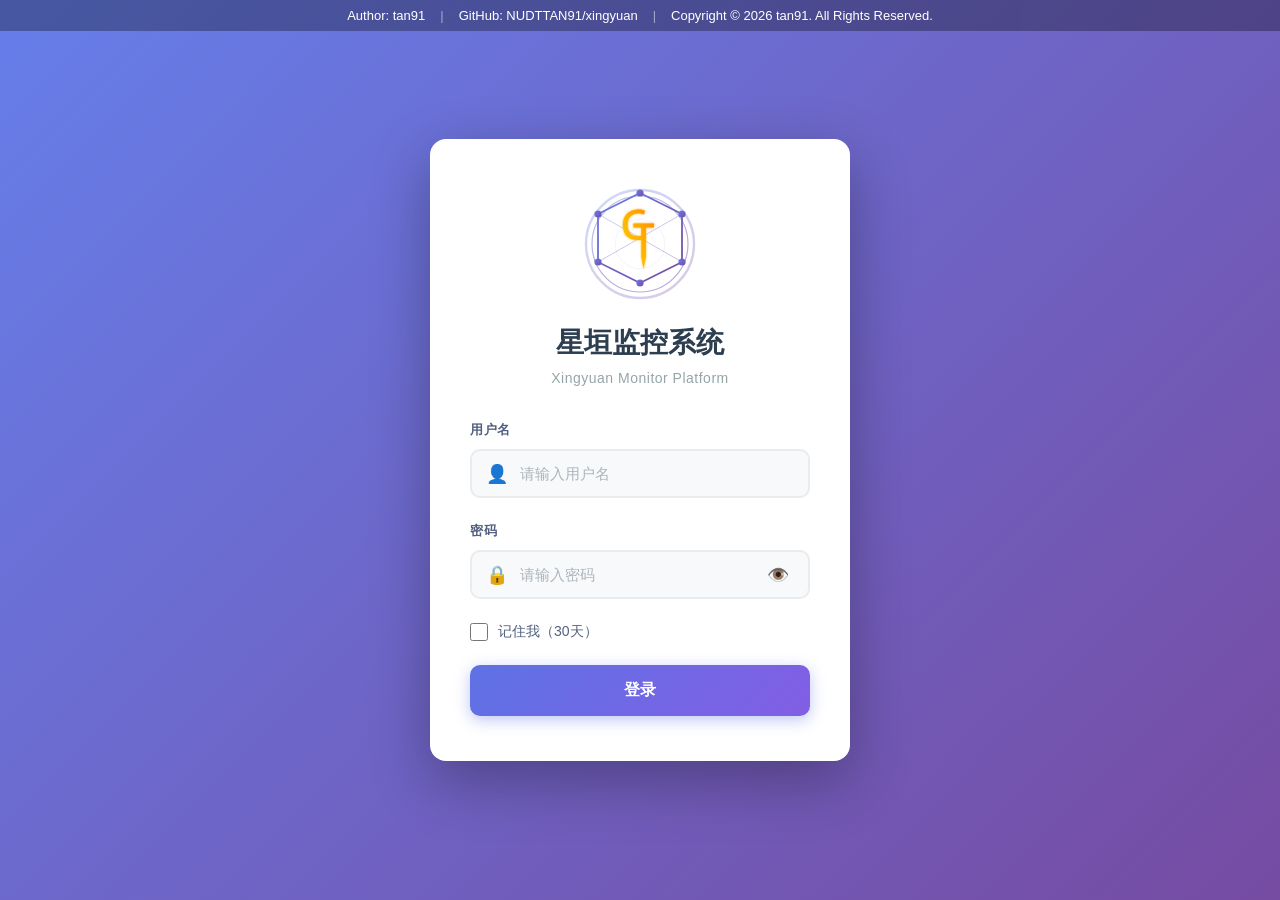
<file: static/remote-hosts.html>
<!DOCTYPE html>
<html lang="zh-CN">
<head>
    <meta charset="UTF-8">
    <meta name="viewport" content="width=device-width, initial-scale=1.0">
    <title>其他主机数据 - 星垣监控平台</title>
    <link rel="icon" type="image/svg+xml" href="/static/Xingyuan.svg">
    <link rel="stylesheet" href="/static/css/style.css">
    <script src="/static/js/auth.js"></script>
    <style>
        /* 导航标签样式 */
        .nav-tabs {
            display: flex;
            gap: 15px;
            margin-bottom: 25px;
            padding: 0 15px;
            justify-content: space-between;
            align-items: center;
        }

        .nav-tabs-left {
            display: flex;
            gap: 15px;
        }

        .nav-tab {
            padding: 10px 20px;
            background: #fff;
            border-radius: 8px;
            text-decoration: none;
            color: #525f7f;
            font-weight: 500;
            transition: all 0.3s ease;
            box-shadow: 0 2px 4px rgba(0, 0, 0, 0.05);
        }

        .nav-tab:hover {
            background: #5e72e4;
            color: #fff;
            box-shadow: 0 4px 8px rgba(94, 114, 228, 0.3);
        }

        .nav-tab.active {
            background: #5e72e4;
            color: #fff;
        }

        .logout-btn {
            padding: 10px 20px;
            background: #fff;
            border: 1px solid #e9ecef;
            border-radius: 8px;
            color: #f5365c;
            font-weight: 500;
            cursor: pointer;
            transition: all 0.3s ease;
            box-shadow: 0 2px 4px rgba(0, 0, 0, 0.05);
        }

        .logout-btn:hover {
            background: #f5365c;
            color: #fff;
            border-color: #f5365c;
            box-shadow: 0 4px 8px rgba(245, 54, 92, 0.3);
        }

        /* 主内容区域 - 左右布局 */
        .remote-container {
            display: flex;
            gap: 20px;
            height: calc(100vh - 200px);
            min-height: 600px;
        }

        /* 左侧主机列表 */
        .host-list-panel {
            width: 320px;
            background: #fff;
            border-radius: 12px;
            box-shadow: 0 2px 12px rgba(0, 0, 0, 0.08);
            display: flex;
            flex-direction: column;
            overflow: hidden;
        }

        .panel-header {
            padding: 20px;
            background: linear-gradient(135deg, #667eea 0%, #764ba2 100%);
            color: #fff;
        }

        .panel-title {
            font-size: 18px;
            font-weight: 600;
            margin-bottom: 5px;
        }

        .panel-subtitle {
            font-size: 13px;
            opacity: 0.9;
        }

        .add-host-btn {
            margin: 15px;
            padding: 12px 20px;
            background: #5e72e4;
            color: #fff;
            border: none;
            border-radius: 8px;
            font-weight: 500;
            cursor: pointer;
            transition: all 0.3s ease;
            box-shadow: 0 2px 8px rgba(94, 114, 228, 0.3);
        }

        .add-host-btn:hover {
            background: #4c63d2;
            box-shadow: 0 4px 12px rgba(94, 114, 228, 0.4);
            transform: translateY(-1px);
        }

        .host-list {
            flex: 1;
            overflow-y: auto;
            padding: 10px;
        }

        .host-item {
            padding: 15px;
            margin-bottom: 10px;
            background: #f8f9fa;
            border-radius: 8px;
            cursor: pointer;
            transition: all 0.3s ease;
            border: 2px solid transparent;
        }

        .host-item:hover {
            background: #e9ecef;
            transform: translateX(5px);
        }

        .host-item.active {
            background: linear-gradient(135deg, rgba(102, 126, 234, 0.1) 0%, rgba(118, 75, 162, 0.1) 100%);
            border-color: #5e72e4;
        }

        .host-item-header {
            display: flex;
            justify-content: space-between;
            align-items: center;
            margin-bottom: 8px;
        }

        .host-name {
            font-weight: 600;
            color: #2d3748;
            font-size: 15px;
        }

        .host-status {
            display: inline-block;
            width: 8px;
            height: 8px;
            border-radius: 50%;
            margin-right: 5px;
        }

        .host-status.online {
            background: #2dce89;
            box-shadow: 0 0 8px rgba(45, 206, 137, 0.5);
        }

        .host-status.offline {
            background: #f5365c;
        }

        .host-address {
            font-size: 13px;
            color: #8898aa;
            margin-bottom: 5px;
        }

        .host-info {
            font-size: 12px;
            color: #adb5bd;
        }

        /* 图标按钮样式 */
        .icon-btn {
            width: 24px;
            height: 24px;
            padding: 0;
            border: none;
            background: transparent;
            cursor: pointer;
            font-size: 14px;
            display: flex;
            align-items: center;
            justify-content: center;
            border-radius: 4px;
            transition: all 0.2s ease;
        }

        .icon-btn:hover {
            background: rgba(94, 114, 228, 0.1);
            transform: scale(1.1);
        }

        .icon-btn:active {
            transform: scale(0.95);
        }

        .host-actions {
            margin-top: 10px;
            display: flex;
            gap: 8px;
        }

        .host-action-btn {
            flex: 1;
            padding: 6px 12px;
            border: none;
            border-radius: 6px;
            font-size: 12px;
            cursor: pointer;
            transition: all 0.3s ease;
        }

        .btn-edit {
            background: #5e72e4;
            color: #fff;
        }

        .btn-edit:hover {
            background: #4c63d2;
        }

        .btn-delete {
            background: #f5365c;
            color: #fff;
        }

        .btn-delete:hover {
            background: #ec0c38;
        }

        /* 右侧监控数据展示区 */
        .monitor-panel {
            flex: 1;
            background: #fff;
            border-radius: 12px;
            box-shadow: 0 2px 12px rgba(0, 0, 0, 0.08);
            display: flex;
            flex-direction: column;
            overflow: hidden;
        }

        .monitor-header {
            padding: 20px;
            background: linear-gradient(135deg, #667eea 0%, #764ba2 100%);
            color: #fff;
        }

        .monitor-host-info {
            display: flex;
            justify-content: space-between;
            align-items: center;
        }

        .monitor-title {
            font-size: 20px;
            font-weight: 600;
        }

        .monitor-subtitle {
            font-size: 14px;
            opacity: 0.9;
            margin-top: 5px;
        }

        .monitor-tabs {
            display: flex;
            gap: 10px;
            padding: 15px 20px;
            background: #f8f9fa;
            border-bottom: 1px solid #e9ecef;
        }

        .monitor-tab {
            padding: 10px 20px;
            background: #fff;
            border: 1px solid #e9ecef;
            border-radius: 8px;
            cursor: pointer;
            transition: all 0.3s ease;
            font-weight: 500;
            color: #525f7f;
        }

        .monitor-tab:hover {
            background: #e9ecef;
        }

        .monitor-tab.active {
            background: #5e72e4;
            color: #fff;
            border-color: #5e72e4;
        }

        .monitor-content {
            flex: 1;
            padding: 20px;
            overflow-y: auto;
        }

        .empty-state {
            display: flex;
            flex-direction: column;
            align-items: center;
            justify-content: center;
            height: 100%;
            color: #8898aa;
        }

        .empty-icon {
            font-size: 64px;
            margin-bottom: 20px;
            opacity: 0.5;
        }

        .empty-text {
            font-size: 16px;
            font-weight: 500;
        }

        .empty-subtext {
            font-size: 14px;
            margin-top: 8px;
            opacity: 0.8;
        }

        /* 模态框样式 */
        .modal {
            display: none;
            position: fixed;
            top: 0;
            left: 0;
            width: 100%;
            height: 100%;
            background: rgba(0, 0, 0, 0.5);
            z-index: 9999;
            align-items: center;
            justify-content: center;
        }

        .modal.show {
            display: flex;
        }

        .modal-content {
            background: #fff;
            border-radius: 12px;
            width: 90%;
            max-width: 500px;
            box-shadow: 0 10px 40px rgba(0, 0, 0, 0.2);
            animation: modalSlideIn 0.3s ease;
        }

        @keyframes modalSlideIn {
            from {
                opacity: 0;
                transform: translateY(-50px);
            }
            to {
                opacity: 1;
                transform: translateY(0);
            }
        }

        .modal-header {
            padding: 20px;
            background: linear-gradient(135deg, #667eea 0%, #764ba2 100%);
            color: #fff;
            border-radius: 12px 12px 0 0;
        }

        .modal-title {
            font-size: 18px;
            font-weight: 600;
        }

        .modal-body {
            padding: 20px;
        }

        .form-group {
            margin-bottom: 20px;
        }

        .form-label {
            display: block;
            margin-bottom: 8px;
            font-weight: 500;
            color: #2d3748;
            font-size: 14px;
        }

        .form-input {
            width: 100%;
            padding: 12px 15px;
            border: 1px solid #e9ecef;
            border-radius: 8px;
            font-size: 14px;
            transition: all 0.3s ease;
            box-sizing: border-box;
        }

        .form-input:focus {
            outline: none;
            border-color: #5e72e4;
            box-shadow: 0 0 0 3px rgba(94, 114, 228, 0.1);
        }

        .modal-footer {
            padding: 15px 20px;
            background: #f8f9fa;
            border-radius: 0 0 12px 12px;
            display: flex;
            justify-content: flex-end;
            gap: 10px;
        }

        .modal-btn {
            padding: 10px 20px;
            border: none;
            border-radius: 8px;
            font-weight: 500;
            cursor: pointer;
            transition: all 0.3s ease;
        }

        .btn-cancel {
            background: #fff;
            border: 1px solid #e9ecef;
            color: #525f7f;
        }

        .btn-cancel:hover {
            background: #f8f9fa;
        }

        .btn-confirm {
            background: #5e72e4;
            color: #fff;
        }

        .btn-confirm:hover {
            background: #4c63d2;
        }

        /* 监控数据卡片 - 复用 index.html 样式 */
        .metrics-grid {
            display: grid;
            grid-template-columns: repeat(auto-fit, minmax(280px, 1fr));
            gap: 20px;
            margin-bottom: 20px;
        }

        .metric-card {
            background: #fff;
            border-radius: 12px;
            padding: 20px;
            box-shadow: 0 2px 8px rgba(0, 0, 0, 0.06);
            transition: all 0.3s ease;
        }

        .metric-card:hover {
            box-shadow: 0 4px 16px rgba(0, 0, 0, 0.1);
            transform: translateY(-2px);
        }

        .metric-header {
            display: flex;
            justify-content: space-between;
            align-items: center;
            margin-bottom: 15px;
        }

        .metric-title {
            font-size: 14px;
            font-weight: 600;
            color: #525f7f;
        }

        .metric-icon {
            width: 40px;
            height: 40px;
            border-radius: 10px;
            display: flex;
            align-items: center;
            justify-content: center;
            font-size: 20px;
        }

        .metric-icon.cpu {
            background: linear-gradient(135deg, #667eea 0%, #764ba2 100%);
        }

        .metric-icon.memory {
            background: linear-gradient(135deg, #f093fb 0%, #f5576c 100%);
        }

        .metric-icon.disk {
            background: linear-gradient(135deg, #4facfe 0%, #00f2fe 100%);
        }

        .metric-icon.network {
            background: linear-gradient(135deg, #43e97b 0%, #38f9d7 100%);
        }

        .metric-value {
            font-size: 32px;
            font-weight: 700;
            color: #2d3748;
            margin-bottom: 12px;
        }

        .metric-bar {
            height: 8px;
            background: #f0f0f0;
            border-radius: 4px;
            overflow: hidden;
            margin-bottom: 12px;
        }

        .metric-bar-fill {
            height: 100%;
            border-radius: 4px;
            transition: width 0.5s ease;
        }

        .bar-cpu {
            background: linear-gradient(90deg, #667eea 0%, #764ba2 100%);
        }

        .bar-memory {
            background: linear-gradient(90deg, #f093fb 0%, #f5576c 100%);
        }

        .bar-disk {
            background: linear-gradient(90deg, #4facfe 0%, #00f2fe 100%);
        }

        .metric-detail {
            display: flex;
            justify-content: space-between;
            font-size: 13px;
            color: #8898aa;
        }
    </style>
</head>
<body>
    <!-- 顶部信息栏 -->
    <div class="footer" style="margin-top: 0; margin-bottom: 20px; border-radius: 0;">
        <div class="footer-content">
            <div class="footer-item">
                最后更新: <span id="update-time">-</span>
            </div>
            <div class="footer-item">|</div>
            <div class="footer-item">
                Author: <a href="https://blog.csdn.net/ZXW_NUDT" target="_blank">tan91</a>
            </div>
            <div class="footer-item">|</div>
            <div class="footer-item">
                GitHub: <a href="https://github.com/NUDTTAN91/xingyuan" target="_blank">NUDTTAN91/xingyuan</a>
            </div>
            <div class="footer-item">|</div>
            <div class="footer-item">
                Copyright © 2026 tan91. All Rights Reserved.
            </div>
        </div>
    </div>

    <div class="container">
        <!-- 导航标签 -->
        <div class="nav-tabs">
            <div class="nav-tabs-left">
                <a href="/" class="nav-tab">📊 系统监控</a>
                <a href="/static/docker-monitor.html" class="nav-tab">🐳 Docker监控</a>
                <a href="/static/history-chart.html" class="nav-tab">📈 历史图表</a>
                <a href="/static/remote-hosts.html" class="nav-tab active">📡 其他主机数据</a>
            </div>
            <button class="logout-btn" onclick="logout()">🚪 登出</button>
        </div>

        <!-- 头部信息 -->
        <div class="header">
            <div class="logo">
                <div class="logo-icon"><img src="/static/Xingyuan.svg" alt="星垣" style="width: 60px; height: 60px;"></div>
                <div class="logo-text">
                    <h1>星垣 - 多主机监控</h1>
                    <p>Multi-Host Monitoring Platform</p>
                </div>
            </div>
            <div class="header-stats">
                <div class="stat-item">
                    <div class="stat-label">已配置主机</div>
                    <div class="stat-value" id="total-hosts">0</div>
                </div>
                <div class="stat-item">
                    <div class="stat-label">在线主机</div>
                    <div class="stat-value" id="online-hosts" style="color: #2dce89;">0</div>
                </div>
                <div class="stat-item">
                    <div class="stat-label">离线主机</div>
                    <div class="stat-value" id="offline-hosts" style="color: #f5365c;">0</div>
                </div>
                <div class="stat-item">
                    <div class="stat-label">监控模式</div>
                    <div class="stat-value">实时代理</div>
                </div>
            </div>
        </div>

        <!-- 主内容区域 -->
        <div class="remote-container">
            <!-- 左侧主机列表 -->
            <div class="host-list-panel">
                <div class="panel-header">
                    <div class="panel-title">📡 远程主机列表</div>
                    <div class="panel-subtitle">点击主机查看监控数据</div>
                </div>
                
                <button class="add-host-btn" onclick="showAddHostModal()">
                    ➕ 添加远程主机
                </button>

                <div class="host-list" id="host-list">
                    <!-- 主机列表将由 JavaScript 动态加载 -->
                    <div style="padding: 20px; text-align: center; color: #8898aa;">
                        <div style="font-size: 48px; margin-bottom: 10px;">📡</div>
                        <div>正在加载主机列表...</div>
                    </div>
                </div>
            </div>

            <!-- 右侧监控数据展示 -->
            <div class="monitor-panel">
                <div class="monitor-header">
                    <div class="monitor-host-info">
                        <div>
                            <div class="monitor-title">📡 远程主机监控</div>
                            <div class="monitor-subtitle">请先选择一个远程主机</div>
                        </div>
                    </div>
                </div>

                <div class="monitor-tabs">
                    <div class="monitor-tab active" onclick="switchMonitorTab(this, 'metrics')">
                        📊 系统监控
                    </div>
                    <div class="monitor-tab" onclick="switchMonitorTab(this, 'docker')">
                        🐳 Docker监控
                    </div>
                    <div class="monitor-tab" onclick="switchMonitorTab(this, 'history')">
                        📈 历史图表
                    </div>
                </div>

                <div class="monitor-content" id="monitor-content">
                    <!-- 空状态 -->
                    <div class="empty-state">
                        <div class="empty-icon">📡</div>
                        <div class="empty-text">请选择一个远程主机</div>
                        <div class="empty-subtext">在左侧列表中点击主机名称，或点击“添加远程主机”按钮添加新主机</div>
                    </div>
                </div>
            </div>
        </div>
    </div>

    <!-- 添加/编辑主机模态框 -->
    <div class="modal" id="host-modal">
        <div class="modal-content">
            <div class="modal-header">
                <div class="modal-title" id="modal-title">添加远程主机</div>
            </div>
            <div class="modal-body">
                <div class="form-group">
                    <label class="form-label">主机名称</label>
                    <input type="text" class="form-input" id="host-name" placeholder="例如: 生产服务器-01">
                </div>
                <div class="form-group">
                    <label class="form-label">主机地址</label>
                    <input type="text" class="form-input" id="host-address" placeholder="例如: 192.168.1.101">
                </div>
                <div class="form-group">
                    <label class="form-label">端口</label>
                    <input type="number" class="form-input" id="host-port" placeholder="默认: 80" value="80">
                </div>
                <div class="form-group">
                    <label class="form-label">用户名</label>
                    <input type="text" class="form-input" id="host-username" placeholder="远程主机的登录用户名">
                </div>
                <div class="form-group">
                    <label class="form-label">密码</label>
                    <input type="password" class="form-input" id="host-password" placeholder="远程主机的登录密码">
                </div>
            </div>
            <div class="modal-footer">
                <button class="modal-btn btn-cancel" onclick="closeModal()">取消</button>
                <button class="modal-btn btn-confirm" onclick="saveHost()">保存</button>
            </div>
        </div>
    </div>

    <script>
        // 显示添加主机模态框
        function showAddHostModal() {
            document.getElementById('modal-title').textContent = '添加远程主机';
            document.getElementById('host-modal').classList.add('show');
            // 清空表单
            document.getElementById('host-name').value = '';
            document.getElementById('host-address').value = '';
            document.getElementById('host-port').value = '80';
            document.getElementById('host-username').value = '';
            document.getElementById('host-password').value = '';
        }

        // 关闭模态框
        function closeModal() {
            document.getElementById('host-modal').classList.remove('show');
        }

        // 保存主机
        function saveHost() {
            const name = document.getElementById('host-name').value;
            const address = document.getElementById('host-address').value;
            const port = document.getElementById('host-port').value;
            const username = document.getElementById('host-username').value;
            const password = document.getElementById('host-password').value;

            if (!name || !address || !username || !password) {
                alert('请填写所有必填项');
                return;
            }

            // TODO: 调用后端 API 保存主机配置
            console.log('保存主机:', { name, address, port, username, password });
            
            alert('主机添加成功！（演示）');
            closeModal();
        }

        // 编辑主机
        function editHost(hostId, event) {
            event.stopPropagation();
            document.getElementById('modal-title').textContent = '编辑远程主机';
            document.getElementById('host-modal').classList.add('show');
            
            // TODO: 加载主机数据
            console.log('编辑主机:', hostId);
        }

        // 删除主机
        function deleteHost(hostId, event) {
            event.stopPropagation();
            if (confirm('确定要删除这台主机吗？')) {
                // TODO: 调用后端 API 删除主机
                console.log('删除主机:', hostId);
                alert('主机删除成功！（演示）');
            }
        }

        // 选择主机
        function selectHost(element, hostId) {
            // 移除所有 active 状态
            document.querySelectorAll('.host-item').forEach(item => {
                item.classList.remove('active');
            });
            // 添加当前 active 状态
            element.classList.add('active');
            
            // TODO: 加载选中主机的监控数据
            console.log('选择主机:', hostId);
        }

        // 切换监控 Tab
        function switchMonitorTab(element, tabName) {
            // 移除所有 active 状态
            document.querySelectorAll('.monitor-tab').forEach(tab => {
                tab.classList.remove('active');
            });
            // 添加当前 active 状态
            element.classList.add('active');
            
            // TODO: 加载对应的监控数据
            console.log('切换到:', tabName);
            
            const content = document.getElementById('monitor-content');
            
            if (tabName === 'docker') {
                content.innerHTML = `
                    <div class="empty-state">
                        <div class="empty-icon">🐳</div>
                        <div class="empty-text">Docker 监控</div>
                        <div class="empty-subtext">远程主机的 Docker 容器和镜像信息</div>
                    </div>
                `;
            } else if (tabName === 'history') {
                content.innerHTML = `
                    <div class="empty-state">
                        <div class="empty-icon">📈</div>
                        <div class="empty-text">历史图表</div>
                        <div class="empty-subtext">远程主机的历史监控数据</div>
                    </div>
                `;
            } else {
                // 重新加载系统监控视图
                location.reload();
            }
        }

        // 点击模态框外部关闭
        document.getElementById('host-modal').addEventListener('click', function(e) {
            if (e.target === this) {
                closeModal();
            }
        });

        // 更新统计数据
        function updateStats() {
            // TODO: 从后端获取实际数据
            document.getElementById('total-hosts').textContent = '3';
            document.getElementById('online-hosts').textContent = '2';
            document.getElementById('offline-hosts').textContent = '1';
        }

        // 页面加载时初始化
        window.addEventListener('load', () => {
            updateStats();
            document.getElementById('update-time').textContent = new Date().toLocaleTimeString('zh-CN');
        });
    </script>
    <script src="/static/js/remote-hosts.js"></script>
</body>
</html>
</file>
<file: static/css/style.css>
/*
 * 星垣 - 样式文件
 * Author: tan91
 * GitHub: https://github.com/NUDTTAN91
 * Blog: https://blog.csdn.net/ZXW_NUDT
 * Project: https://github.com/NUDTTAN91/xingyuan
 */

* {
    margin: 0;
    padding: 0;
    box-sizing: border-box;
}

body {
    font-family: -apple-system, BlinkMacSystemFont, 'Segoe UI', Roboto, 'PingFang SC', 'Microsoft YaHei', sans-serif;
    background: #f5f7fa;
    color: #2c3e50;
    padding: 20px;
    min-height: 100vh;
}

.container {
    max-width: 1400px;
    margin: 0 auto;
}

/* ========== 头部样式 ========== */
.header {
    background: #fff;
    padding: 25px 30px;
    border-radius: 10px;
    margin-bottom: 25px;
    box-shadow: 0 2px 8px rgba(0, 0, 0, 0.08);
    display: flex;
    justify-content: space-between;
    align-items: center;
}

.logo {
    display: flex;
    align-items: center;
    gap: 15px;
}

.logo-icon {
    width: 60px;
    height: 60px;
    background: transparent;
    border-radius: 10px;
    display: flex;
    align-items: center;
    justify-content: center;
    font-size: 22px;
}

.logo-text h1 {
    font-size: 24px;
    color: #2c3e50;
    font-weight: 600;
}

.logo-text p {
    font-size: 12px;
    color: #95a5a6;
    margin-top: 2px;
}

.header-stats {
    display: flex;
    gap: 30px;
}

.stat-item {
    text-align: center;
    padding: 0 15px;
    border-left: 2px solid #ecf0f1;
}

.stat-item:first-child {
    border-left: none;
}

.stat-label {
    font-size: 11px;
    color: #95a5a6;
    text-transform: uppercase;
    letter-spacing: 0.5px;
    margin-bottom: 5px;
}

.stat-value {
    font-size: 18px;
    font-weight: 600;
    color: #2c3e50;
}

/* ========== 指标卡片样式 ========== */
.metrics-grid {
    display: grid;
    grid-template-columns: repeat(4, 1fr);
    gap: 20px;
    margin-bottom: 25px;
}

.metric-card {
    background: #fff;
    border-radius: 10px;
    padding: 25px;
    box-shadow: 0 2px 8px rgba(0, 0, 0, 0.08);
    border-left: 4px solid #5e72e4;
    transition: all 0.3s ease;
}

.metric-card:hover {
    box-shadow: 0 4px 16px rgba(0, 0, 0, 0.12);
    transform: translateY(-2px);
}

.metric-card:nth-child(2) {
    border-left-color: #11cdef;
}

.metric-card:nth-child(3) {
    border-left-color: #2dce89;
}

.metric-card:nth-child(4) {
    border-left-color: #fb6340;
}

.metric-header {
    display: flex;
    justify-content: space-between;
    align-items: center;
    margin-bottom: 15px;
}

.metric-title {
    font-size: 13px;
    color: #8898aa;
    font-weight: 500;
    text-transform: uppercase;
    letter-spacing: 0.5px;
}

.metric-icon {
    width: 32px;
    height: 32px;
    border-radius: 8px;
    display: flex;
    align-items: center;
    justify-content: center;
    font-size: 16px;
}

.metric-icon.cpu { background: rgba(94, 114, 228, 0.1); color: #5e72e4; }
.metric-icon.memory { background: rgba(17, 205, 239, 0.1); color: #11cdef; }
.metric-icon.disk { background: rgba(45, 206, 137, 0.1); color: #2dce89; }
.metric-icon.network { background: rgba(251, 99, 64, 0.1); color: #fb6340; }

.metric-value {
    font-size: 36px;
    font-weight: 700;
    color: #2c3e50;
    margin-bottom: 12px;
}

.metric-bar {
    height: 6px;
    background: #f0f3f5;
    border-radius: 10px;
    overflow: hidden;
    margin-bottom: 12px;
}

.metric-bar-fill {
    height: 100%;
    border-radius: 10px;
    transition: width 0.5s ease;
}

.bar-cpu { background: linear-gradient(90deg, #5e72e4 0%, #825ee4 100%); }
.bar-memory { background: linear-gradient(90deg, #11cdef 0%, #1171ef 100%); }
.bar-disk { background: linear-gradient(90deg, #2dce89 0%, #2dcecc 100%); }

.metric-detail {
    display: flex;
    justify-content: space-between;
    font-size: 12px;
    color: #8898aa;
}

/* ========== 网络指标样式 ========== */
.network-metrics {
    display: flex;
    gap: 10px;
}

.network-box {
    flex: 1;
    text-align: center;
    padding: 12px;
    background: #f7fafc;
    border-radius: 8px;
}

.network-label {
    font-size: 11px;
    color: #8898aa;
    margin-bottom: 6px;
    text-transform: uppercase;
}

.network-value {
    font-size: 20px;
    font-weight: 600;
    color: #2c3e50;
}

.network-unit {
    font-size: 12px;
    color: #8898aa;
}

/* 流量统计样式 */
.network-traffic-stats {
    display: flex;
    gap: 10px;
    margin-top: 15px;
    padding-top: 15px;
    border-top: 1px solid #f0f3f5;
}

.traffic-stat-item {
    flex: 1;
    display: flex;
    align-items: center;
    gap: 12px;
    padding: 12px;
    background: #f7fafc;
    border-radius: 8px;
    transition: all 0.3s ease;
}

.traffic-stat-item:hover {
    background: #edf2f7;
    transform: translateX(2px);
}

.traffic-icon {
    width: 36px;
    height: 36px;
    border-radius: 8px;
    display: flex;
    align-items: center;
    justify-content: center;
    color: #fff;
    font-weight: bold;
    box-shadow: 0 2px 8px rgba(0, 0, 0, 0.15);
}

.traffic-info {
    flex: 1;
}

.traffic-label {
    font-size: 11px;
    color: #8898aa;
    text-transform: uppercase;
    letter-spacing: 0.5px;
    margin-bottom: 4px;
}

.traffic-value {
    font-size: 16px;
    font-weight: 600;
    color: #2c3e50;
}

/* ========== 内容区域样式 ========== */
.content-section {
    background: #fff;
    border-radius: 10px;
    padding: 30px;
    box-shadow: 0 2px 8px rgba(0, 0, 0, 0.08);
}

.section-header {
    display: flex;
    justify-content: space-between;
    align-items: center;
    margin-bottom: 20px;
    padding-bottom: 15px;
    border-bottom: 2px solid #f0f3f5;
}

.section-title {
    font-size: 18px;
    font-weight: 600;
    color: #2c3e50;
}

.section-subtitle {
    font-size: 12px;
    color: #8898aa;
}

/* ========== 表格样式 ========== */
table {
    width: 100%;
    border-collapse: collapse;
    table-layout: fixed;
}

thead {
    background: #f7fafc;
}

th {
    padding: 12px 15px;
    text-align: left;
    font-size: 12px;
    color: #8898aa;
    font-weight: 600;
    text-transform: uppercase;
    letter-spacing: 0.5px;
}

/* 固定列宽 - 仅应用于进程表格 */
.process-table th:nth-child(1), .process-table td:nth-child(1) { width: 30%; }  /* 进程名称 */
.process-table th:nth-child(2), .process-table td:nth-child(2) { width: 10%; }  /* PID */
.process-table th:nth-child(3), .process-table td:nth-child(3) { width: 15%; }  /* CPU使用率 */
.process-table th:nth-child(4), .process-table td:nth-child(4) { width: 12%; }  /* 内存使用率 */
.process-table th:nth-child(5), .process-table td:nth-child(5) { width: 20%; }  /* 内存占用 */
.process-table th:nth-child(6), .process-table td:nth-child(6) { width: 13%; }  /* 运行状态 */

/* 表格单元格样式 - 仅应用于进程表格 */
.process-table td {
    padding: 15px;
    font-size: 14px;
    color: #525f7f;
    border-bottom: 1px solid #f0f3f5;
    overflow: hidden;
    text-overflow: ellipsis;
    white-space: nowrap;
}

/* 进程名称列显示省略号 */
.process-table td:nth-child(1) {
    overflow: hidden;
    text-overflow: ellipsis;
    white-space: nowrap;
}

/* 表格行悬停效果 - 仅应用于进程表格 */
.process-table tbody tr:hover {
    background: #f7fafc;
}

/* ========== 徽章样式 ========== */
.badge {
    display: inline-block;
    padding: 4px 10px;
    border-radius: 12px;
    font-size: 11px;
    font-weight: 600;
}

.badge-success {
    background: #d4f4dd;
    color: #1f7a3e;
}

.progress-mini {
    display: inline-block;
    width: 60px;
    height: 4px;
    background: #f0f3f5;
    border-radius: 4px;
    overflow: hidden;
    vertical-align: middle;
    margin-left: 8px;
}

.progress-mini-fill {
    height: 100%;
    background: #5e72e4;
    border-radius: 4px;
}

/* ========== 页脚样式 ========== */
.footer {
    text-align: center;
    margin-top: 20px;
    padding: 20px 15px;
    color: #8898aa;
    font-size: 12px;
    background: #fff;
    border-radius: 10px;
    box-shadow: 0 2px 8px rgba(0, 0, 0, 0.08);
}

.footer-content {
    display: flex;
    justify-content: center;
    align-items: center;
    gap: 20px;
    flex-wrap: wrap;
}

.footer-item {
    display: flex;
    align-items: center;
    gap: 5px;
}

.footer a {
    color: #5e72e4;
    text-decoration: none;
    transition: color 0.3s ease;
}

.footer a:hover {
    color: #3d52c4;
    text-decoration: underline;
}

.refresh-badge {
    display: inline-block;
    background: #d4f4dd;
    color: #1f7a3e;
    padding: 4px 12px;
    border-radius: 12px;
    font-size: 11px;
    font-weight: 600;
}

.connection-status {
    display: inline-block;
    padding: 4px 12px;
    border-radius: 12px;
    font-size: 11px;
    font-weight: 600;
}

.status-connected {
    background: #d4f4dd;
    color: #1f7a3e;
}

.status-disconnected {
    background: #ffe5e5;
    color: #d63031;
}
</file>
<file: static/css/docker-monitor.css>
/*
 * 星垣 - Docker监控页面样式
 * Author: tan91
 * GitHub: https://github.com/NUDTTAN91
 * Blog: https://blog.csdn.net/ZXW_NUDT
 * Project: https://github.com/NUDTTAN91/xingyuan
 */

/* 导航标签样式 */
.nav-tabs {
    display: flex;
    gap: 15px;
    margin-bottom: 25px;
    padding: 0 15px;
}

.nav-tab {
    padding: 10px 20px;
    background: #fff;
    border-radius: 8px;
    text-decoration: none;
    color: #525f7f;
    font-weight: 500;
    transition: all 0.3s ease;
    box-shadow: 0 2px 4px rgba(0, 0, 0, 0.05);
}

.nav-tab:hover {
    background: #5e72e4;
    color: #fff;
    box-shadow: 0 4px 8px rgba(94, 114, 228, 0.3);
}

.nav-tab.active {
    background: #5e72e4;
    color: #fff;
}

/* 控制栏样式 */
.control-bar {
    display: flex;
    justify-content: space-between;
    align-items: center;
    background: #fff;
    padding: 20px 30px;
    border-radius: 10px;
    margin-bottom: 25px;
    box-shadow: 0 2px 8px rgba(0, 0, 0, 0.08);
}

.control-left {
    display: flex;
    align-items: center;
    gap: 15px;
}

.refresh-btn {
    padding: 10px 20px;
    background: #5e72e4;
    color: #fff;
    border: none;
    border-radius: 8px;
    cursor: pointer;
    font-size: 14px;
    font-weight: 500;
    transition: all 0.3s ease;
    display: flex;
    align-items: center;
    gap: 8px;
}

.refresh-btn:hover {
    background: #4c63d2;
    box-shadow: 0 4px 12px rgba(94, 114, 228, 0.4);
}

.auto-refresh-control {
    display: flex;
    align-items: center;
    gap: 10px;
}

.auto-refresh-label {
    font-size: 14px;
    color: #525f7f;
    font-weight: 500;
}

.refresh-input {
    width: 80px;
    padding: 8px 12px;
    border: 2px solid #e3e8ef;
    border-radius: 8px 0 0 8px;
    font-size: 14px;
    color: #525f7f;
    background: #fff;
    transition: all 0.3s ease;
    border-right: none;
}

.refresh-input:hover {
    border-color: #5e72e4;
}

.refresh-input:focus {
    outline: none;
    border-color: #5e72e4;
    box-shadow: 0 0 0 3px rgba(94, 114, 228, 0.1);
}

.refresh-unit-select {
    padding: 8px 12px;
    border: 2px solid #e3e8ef;
    border-radius: 0 8px 8px 0;
    font-size: 14px;
    color: #525f7f;
    background: #fff;
    cursor: pointer;
    transition: all 0.3s ease;
    border-left: none;
}

.refresh-unit-select:hover {
    border-color: #5e72e4;
}

.refresh-unit-select:focus {
    outline: none;
    border-color: #5e72e4;
    box-shadow: 0 0 0 3px rgba(94, 114, 228, 0.1);
}

.refresh-input-group {
    display: flex;
    align-items: center;
}

.refresh-select {
    padding: 8px 15px;
    border: 2px solid #e3e8ef;
    border-radius: 8px;
    font-size: 14px;
    color: #525f7f;
    background: #fff;
    cursor: pointer;
    transition: all 0.3s ease;
}

.refresh-select:hover {
    border-color: #5e72e4;
}

.refresh-select:focus {
    outline: none;
    border-color: #5e72e4;
    box-shadow: 0 0 0 3px rgba(94, 114, 228, 0.1);
}

.preset-buttons {
    display: flex;
    gap: 5px;
}

.preset-btn {
    padding: 6px 12px;
    background: #f7fafc;
    border: 1px solid #e3e8ef;
    border-radius: 6px;
    font-size: 12px;
    color: #525f7f;
    cursor: pointer;
    transition: all 0.3s ease;
}

.preset-btn:hover {
    background: #5e72e4;
    color: #fff;
    border-color: #5e72e4;
}

/* 状态徽章 */
.status-badge {
    display: inline-flex;
    align-items: center;
    padding: 4px 12px;
    border-radius: 12px;
    font-size: 12px;
    font-weight: 600;
    gap: 5px;
}

.status-running {
    background: #d4f4dd;
    color: #1f7a3e;
}

.status-exited {
    background: #e8e8e8;
    color: #6c757d;
}

.status-paused {
    background: #fff3cd;
    color: #856404;
}

.status-restarting {
    background: #d1ecf1;
    color: #0c5460;
}

.status-created {
    background: #e7f3ff;
    color: #004085;
}

/* 表格容器 */
.table-wrapper {
    background: #fff;
    border-radius: 10px;
    padding: 30px;
    box-shadow: 0 2px 8px rgba(0, 0, 0, 0.08);
    margin-bottom: 25px;
    overflow-x: auto;
    width: 100%;
}

.table-header {
    display: flex;
    justify-content: space-between;
    align-items: center;
    margin-bottom: 20px;
    padding-bottom: 15px;
    border-bottom: 2px solid #f0f3f5;
}

.table-title {
    font-size: 18px;
    font-weight: 600;
    color: #2c3e50;
    display: flex;
    align-items: center;
    gap: 10px;
}

.table-count {
    font-size: 14px;
    color: #8898aa;
    font-weight: 400;
}

/* 固定列宽 - 容器表格 */
.container-table th:nth-child(1), .container-table td:nth-child(1) { width: 8% !important; }  /* 容器ID */
.container-table th:nth-child(2), .container-table td:nth-child(2) { width: 30% !important; }  /* 镜像 */
.container-table th:nth-child(3), .container-table td:nth-child(3) { width: 15% !important; }  /* 容器名称 */
.container-table th:nth-child(4), .container-table td:nth-child(4) { width: 9% !important; }  /* 状态 */
.container-table th:nth-child(5), .container-table td:nth-child(5) { width: 10% !important; }  /* 端口映射 */
.container-table th:nth-child(6), .container-table td:nth-child(6) { width: 13% !important; }  /* 创建时间 */
.container-table th:nth-child(7), .container-table td:nth-child(7) { width: 15% !important; }  /* 操作 */

/* 固定列宽 - 镜像表格 */
.image-table th:nth-child(1), .image-table td:nth-child(1) { width: 30%; }
.image-table th:nth-child(2), .image-table td:nth-child(2) { width: 15%; }
.image-table th:nth-child(3), .image-table td:nth-child(3) { width: 25%; }
.image-table th:nth-child(4), .image-table td:nth-child(4) { width: 12%; }
.image-table th:nth-child(5), .image-table td:nth-child(5) { width: 18%; }

.docker-table {
    table-layout: fixed !important;
    width: 100% !important;
    min-width: 1000px;
}

.docker-table td {
    padding: 15px !important;
    font-size: 14px !important;
    color: #525f7f !important;
    border-bottom: 1px solid #f0f3f5 !important;
    white-space: normal !important;
    vertical-align: top !important;
    overflow: visible !important;
    text-overflow: clip !important;
}

.docker-table th {
    padding: 12px 15px !important;
    text-align: left !important;
    font-size: 12px !important;
    color: #8898aa !important;
    font-weight: 600 !important;
}

.docker-table tbody tr:hover {
    background: #f7fafc !important;
}

.port-info {
    font-family: 'Courier New', monospace;
    font-size: 12px;
    color: #5e72e4;
    line-height: 1.8;
}

/* 视图切换按钮 */
.view-switch {
    display: flex;
    gap: 10px;
}

.switch-btn {
    padding: 8px 20px;
    background: #fff;
    border: 2px solid #e3e8ef;
    border-radius: 8px;
    font-size: 14px;
    color: #525f7f;
    cursor: pointer;
    transition: all 0.3s ease;
    font-weight: 500;
}

.switch-btn:hover {
    border-color: #5e72e4;
    color: #5e72e4;
}

.switch-btn.active {
    background: #5e72e4;
    color: #fff;
    border-color: #5e72e4;
}

.table-view {
    display: none;
}

.table-view.active {
    display: block;
}

.container-id, .image-id {
    font-family: 'Courier New', monospace;
    font-size: 12px;
    color: #6c757d;
}

.update-time {
    text-align: right;
    color: #8898aa;
    font-size: 12px;
    margin-top: 15px;
}

/* 操作按钮样式 */
.action-buttons {
    display: flex;
    gap: 8px;
    justify-content: center;
}

.action-btn {
    padding: 6px 12px;
    border: none;
    border-radius: 6px;
    font-size: 12px;
    font-weight: 500;
    cursor: pointer;
    transition: all 0.3s ease;
    display: inline-flex;
    align-items: center;
    gap: 4px;
}

.stop-btn {
    background: #fb6340;
    color: #fff;
}

.stop-btn:hover {
    background: #fa3a0e;
    box-shadow: 0 4px 12px rgba(251, 99, 64, 0.4);
    transform: translateY(-2px);
}

.restart-btn {
    background: #2dce89;
    color: #fff;
}

.restart-btn:hover {
    background: #24a46d;
    box-shadow: 0 4px 12px rgba(45, 206, 137, 0.4);
    transform: translateY(-2px);
}

.delete-btn {
    background: #f5365c;
    color: #fff;
}

.delete-btn:hover {
    background: #ec0c38;
    box-shadow: 0 4px 12px rgba(245, 54, 92, 0.4);
    transform: translateY(-2px);
}

.action-btn:active {
    transform: translateY(0);
}
</file>
<file: static/css/history-chart.css>
/*
 * 星垣 - 历史数据图表样式
 * Author: tan91
 * GitHub: https://github.com/NUDTTAN91
 * Blog: https://blog.csdn.net/ZXW_NUDT
 * Project: https://github.com/NUDTTAN91/xingyuan
 */

/* 导航标签样式 */
.nav-tabs {
    display: flex;
    gap: 15px;
    margin-bottom: 25px;
    padding: 0 15px;
}

.nav-tab {
    padding: 10px 20px;
    background: #fff;
    border-radius: 8px;
    text-decoration: none;
    color: #525f7f;
    font-weight: 500;
    transition: all 0.3s ease;
    box-shadow: 0 2px 4px rgba(0, 0, 0, 0.05);
}

.nav-tab:hover {
    background: #5e72e4;
    color: #fff;
    box-shadow: 0 4px 8px rgba(94, 114, 228, 0.3);
}

.nav-tab.active {
    background: #5e72e4;
    color: #fff;
}

/* 时间选择控制面板 */
.time-control {
    background: #fff;
    border-radius: 10px;
    padding: 25px 30px;
    margin-bottom: 25px;
    box-shadow: 0 2px 8px rgba(0, 0, 0, 0.08);
}

.control-row {
    display: flex;
    align-items: center;
    gap: 15px;
    margin-bottom: 15px;
    flex-wrap: wrap;
}

.control-row:last-child {
    margin-bottom: 0;
}

.control-label {
    font-size: 13px;
    color: #8898aa;
    font-weight: 600;
    text-transform: uppercase;
    letter-spacing: 0.5px;
    min-width: 100px;
}

.time-input {
    padding: 10px 15px;
    border: 2px solid #e9ecef;
    border-radius: 8px;
    font-size: 14px;
    color: #525f7f;
    transition: all 0.3s ease;
    background: #fff;
}

.time-input:focus {
    outline: none;
    border-color: #5e72e4;
    box-shadow: 0 0 0 3px rgba(94, 114, 228, 0.1);
}

.quick-time-btns {
    display: flex;
    gap: 10px;
    flex-wrap: wrap;
}

.quick-time-btn {
    padding: 8px 16px;
    background: #f7fafc;
    color: #525f7f;
    border: 2px solid #e9ecef;
    border-radius: 8px;
    cursor: pointer;
    font-size: 13px;
    font-weight: 500;
    transition: all 0.3s ease;
}

.quick-time-btn:hover {
    background: #5e72e4;
    color: #fff;
    border-color: #5e72e4;
}

.quick-time-btn.active {
    background: #5e72e4;
    color: #fff;
    border-color: #5e72e4;
}

.query-btn {
    padding: 10px 30px;
    background: #5e72e4;
    color: #fff;
    border: none;
    border-radius: 8px;
    cursor: pointer;
    font-size: 14px;
    font-weight: 600;
    transition: all 0.3s ease;
}

.query-btn:hover {
    background: #3d52c4;
    box-shadow: 0 4px 12px rgba(94, 114, 228, 0.4);
}

/* 图表卡片样式 */
.chart-section {
    background: #fff;
    border-radius: 10px;
    padding: 30px;
    box-shadow: 0 2px 8px rgba(0, 0, 0, 0.08);
    margin-bottom: 25px;
}

.chart-header {
    display: flex;
    justify-content: space-between;
    align-items: center;
    margin-bottom: 20px;
    padding-bottom: 15px;
    border-bottom: 2px solid #f0f3f5;
}

.chart-title {
    font-size: 18px;
    font-weight: 600;
    color: #2c3e50;
}

.chart-subtitle {
    font-size: 12px;
    color: #8898aa;
}

.chart-container {
    position: relative;
    height: 400px;
}

/* 图表信息栏 */
.chart-info {
    display: flex;
    justify-content: center;
    align-items: center;
    padding: 15px 0 0 0;
    margin-top: 15px;
    border-top: 1px solid #f0f3f5;
    font-size: 13px;
    color: #8898aa;
}

.chart-info strong {
    color: #5e72e4;
    font-weight: 600;
}

/* 加载和错误提示 */
.loading {
    text-align: center;
    padding: 60px 20px;
    font-size: 16px;
    color: #8898aa;
    background: #fff;
    border-radius: 10px;
    box-shadow: 0 2px 8px rgba(0, 0, 0, 0.08);
}

.error-msg {
    background: #ffe5e5;
    color: #d63031;
    padding: 15px 20px;
    border-radius: 8px;
    margin-bottom: 20px;
    border-left: 4px solid #d63031;
    font-size: 14px;
}

@media (max-width: 768px) {
    .control-row {
        flex-direction: column;
        align-items: stretch;
    }
    
    .control-label {
        min-width: auto;
    }

    .chart-container {
        height: 300px;
    }
}
</file>
